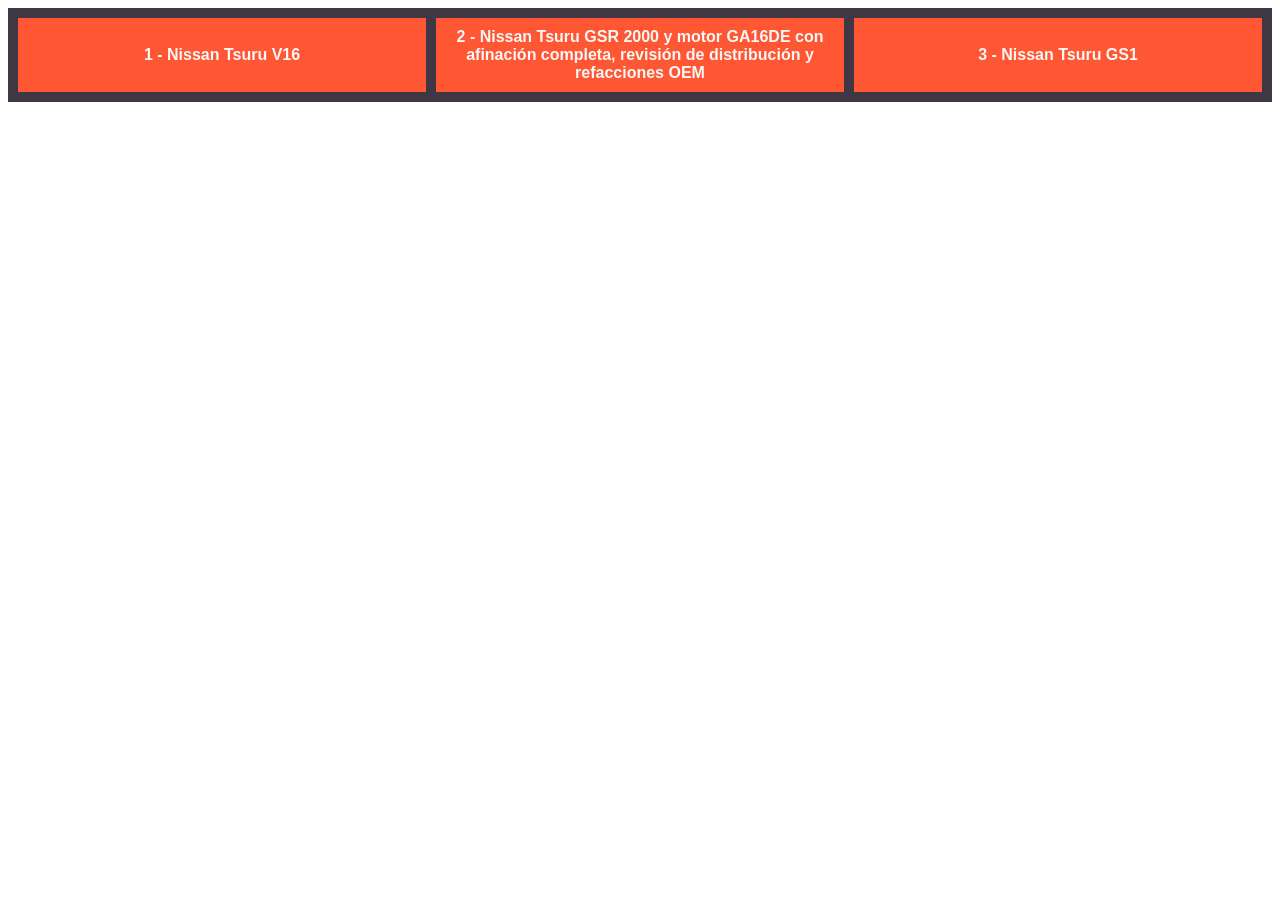
<file: css-grid/index.html>
<!DOCTYPE html>
<html lang="es">
    <head>
        <meta charset="UTF-8">
        <meta name="viewport" content="width=device-width, initial-scale=1.0">
        <title>CSS Grid - Nissan Tsuru</title>
        <link rel="stylesheet" href="css/styles.css">
    </head>
    <body>
        <section>
            <div>1 - Nissan Tsuru V16</div>
            <div>2 - Nissan Tsuru GSR 2000 y motor GA16DE con afinación completa, revisión de distribución y refacciones OEM</div>
            <div>3 - Nissan Tsuru GS1</div>
        </section>
    </body>
</html>
</file>
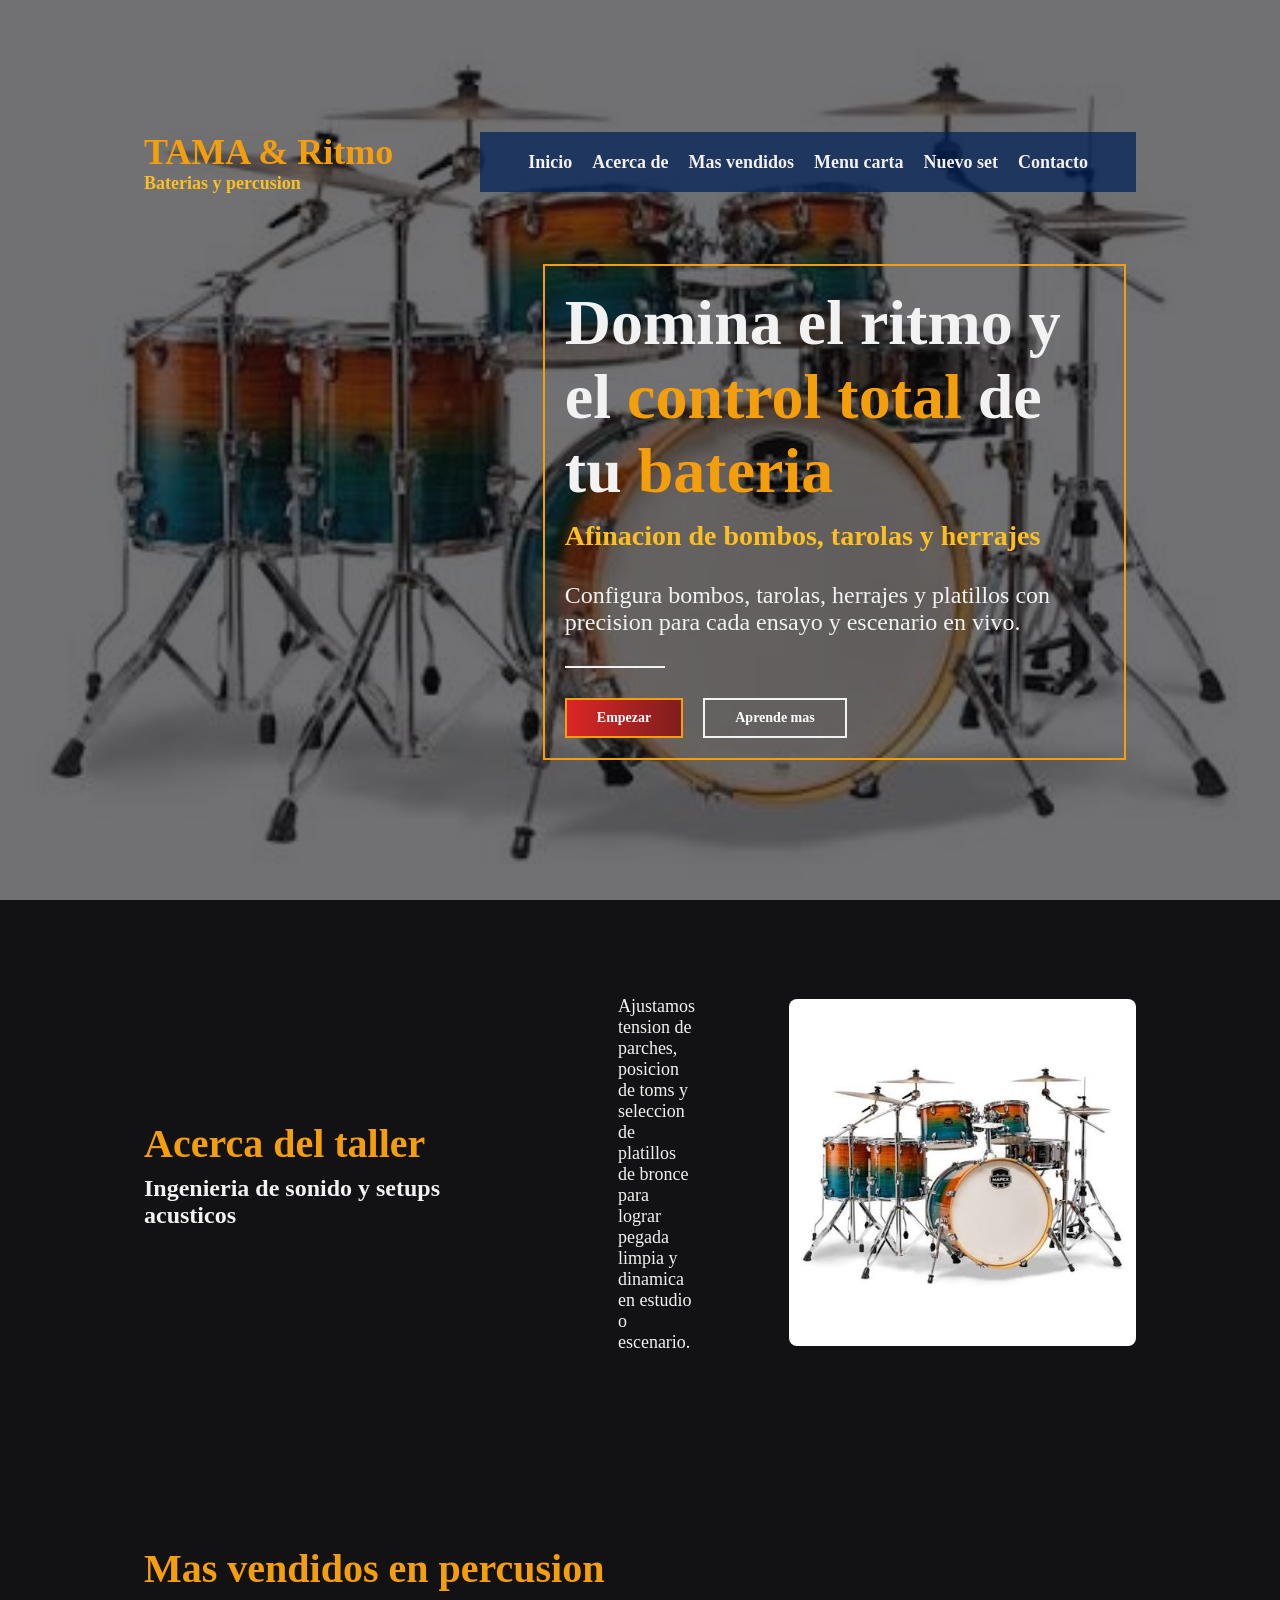
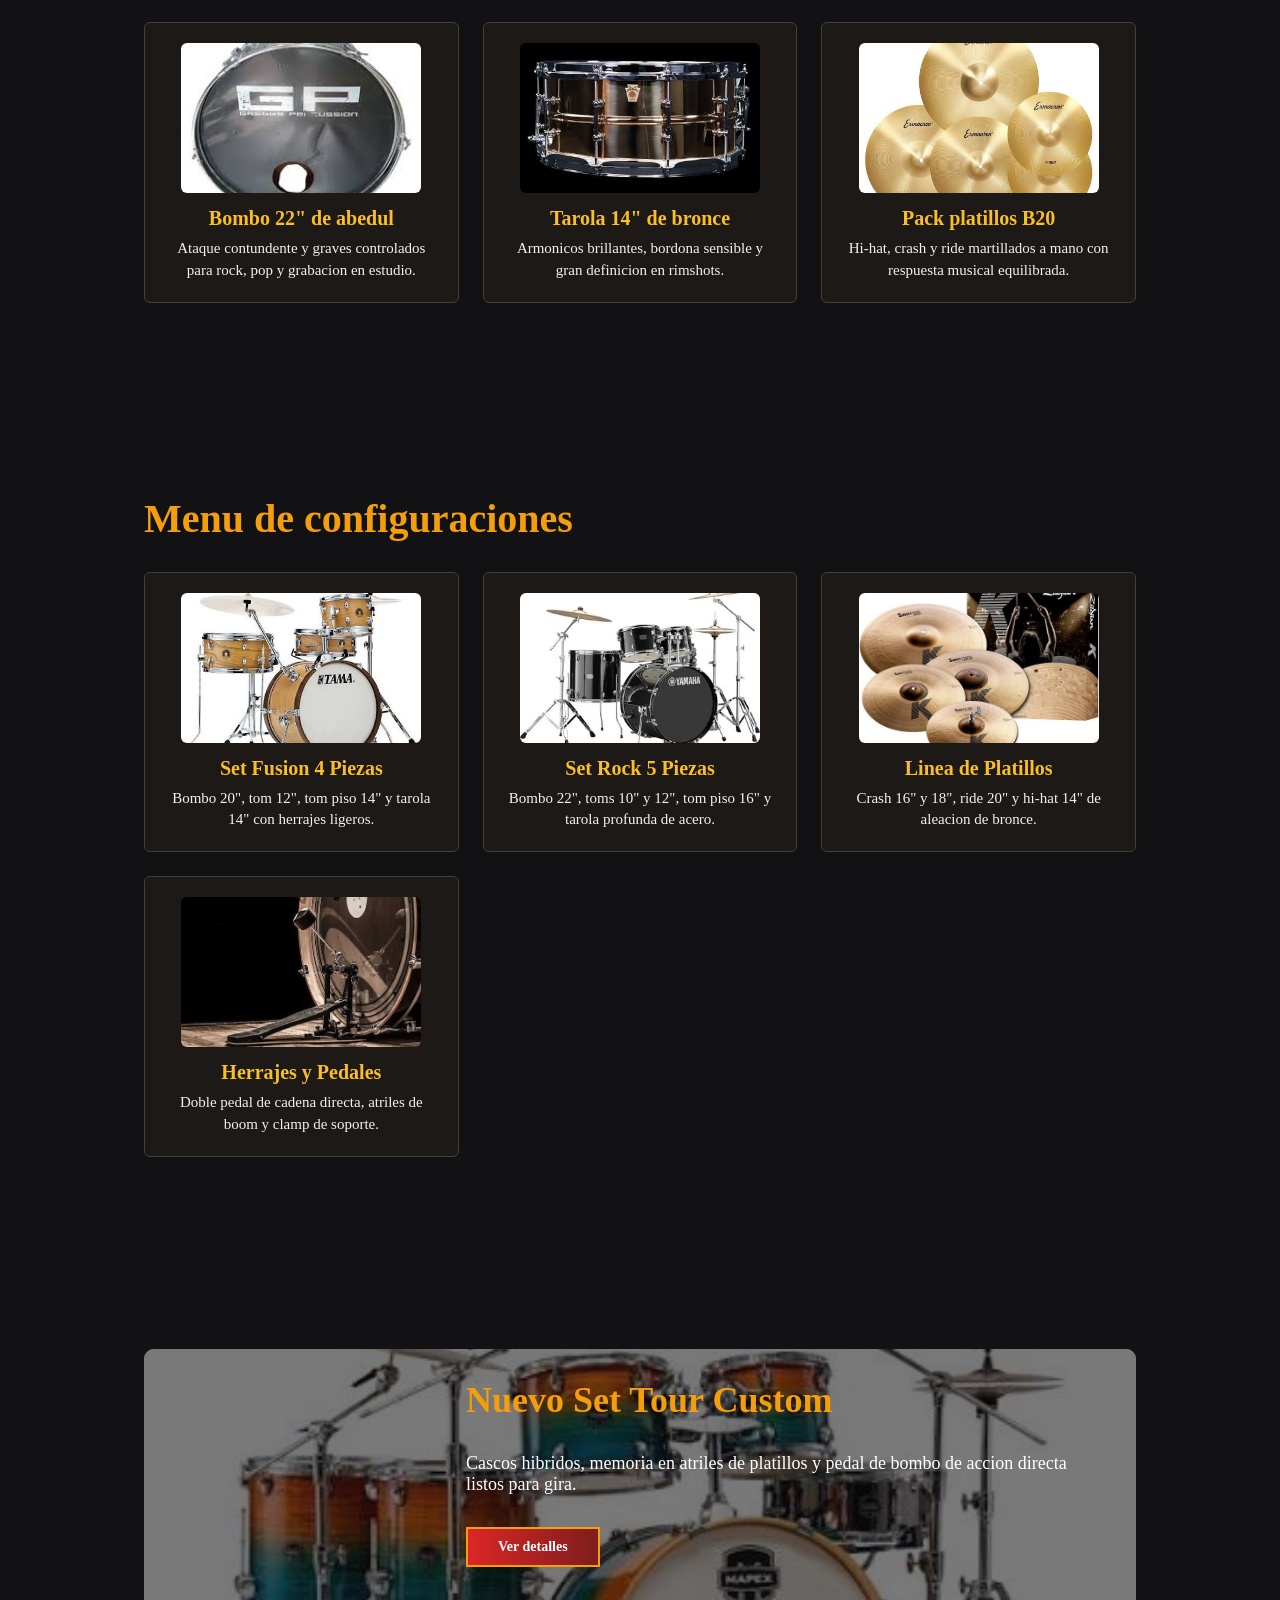
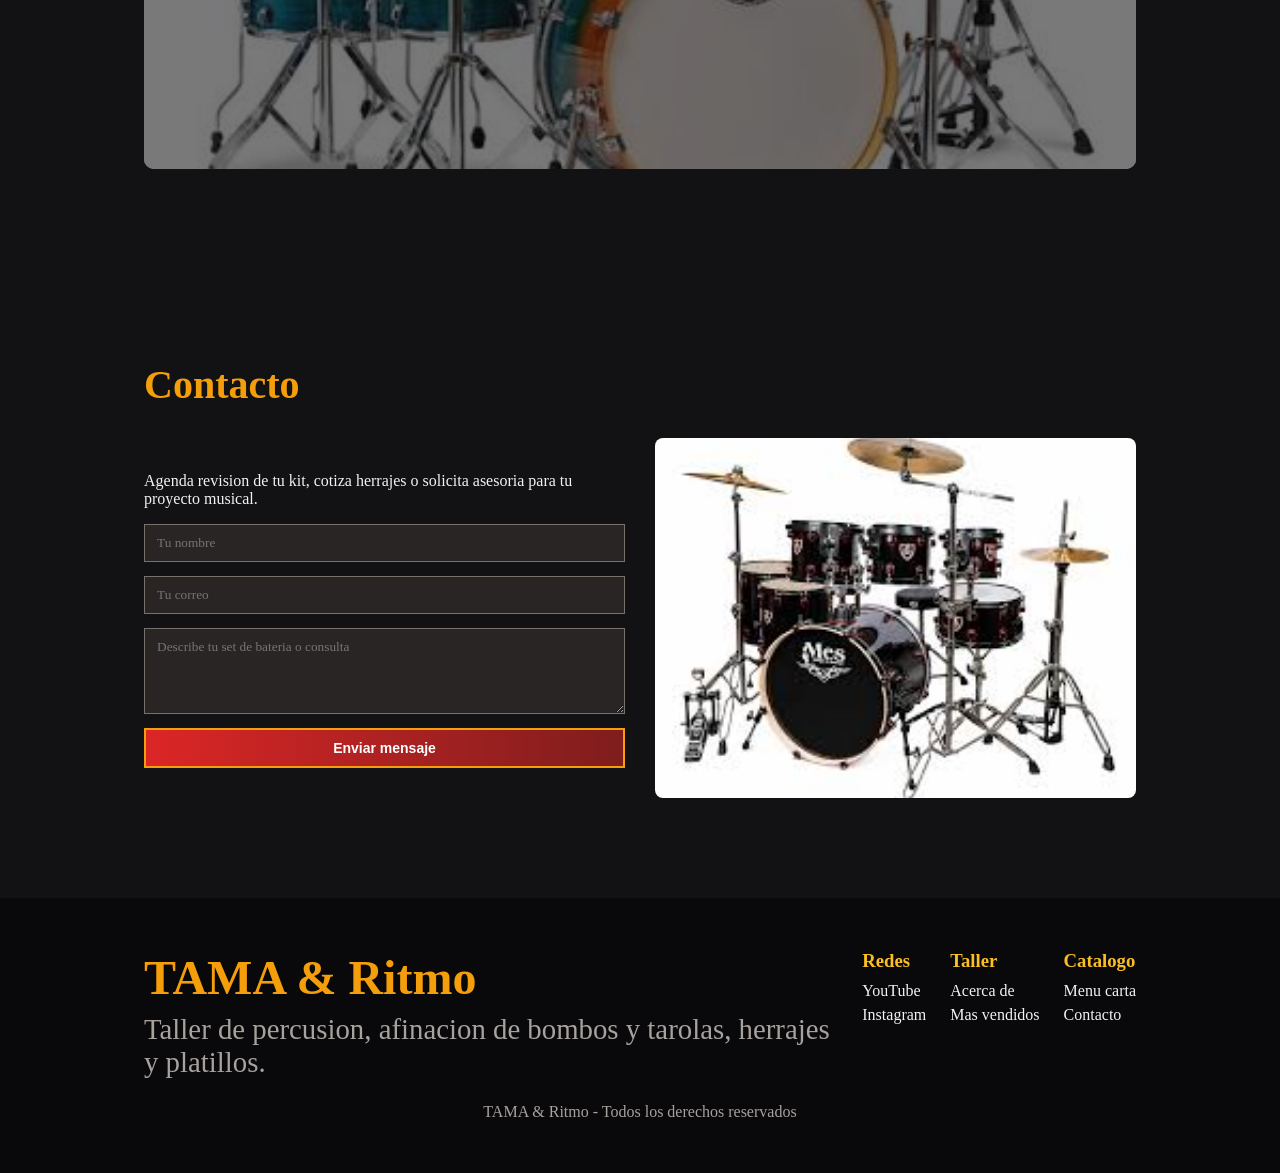
<file: Hero Responsive/index.html>
<!DOCTYPE html>
<html lang="es">
<head>
    <meta charset="UTF-8">
    <meta name="viewport" content="width=device-width, initial-scale=1.0">
    <title>Hero Responsive - Baterias Musicales</title>
    <link rel="stylesheet" href="css/styles.css">
</head>
<body>
    <header class="header">
        <picture>
            <source media="(min-width: 900px)" srcset="img/bateria-escritorio.jpg">
            <img src="img/bateria-movil.jpg" alt="Bateria acustica con bombo, tarola y platillos en estudio">
        </picture>
        <div class="container header-inner">
            <div class="header-logo">
                <h1>TAMA &amp; Ritmo</h1>
                <h2>Baterias y percusion</h2>
            </div>
            <nav class="navbar">
                <a href="#inicio">Inicio</a>
                <a href="#acerca">Acerca de</a>
                <a href="#mas-vendidos">Mas vendidos</a>
                <a href="#menu-carta">Menu carta</a>
                <a href="#nuevo-set">Nuevo set</a>
                <a href="#contacto">Contacto</a>
            </nav>
            <section class="hero section-block" id="inicio">
                <div class="content home-content">
                    <h1 class="heading">Domina el ritmo y el <span>control total</span> de tu <span>bateria</span></h1>
                    <h3>Afinacion de bombos, tarolas y herrajes</h3>
                    <p class="heading-description">Configura bombos, tarolas, herrajes y platillos con precision para cada ensayo y escenario en vivo.</p>
                    <hr>
                    <div class="buttons">
                        <a href="#empezar" class="btn-primary">Empezar</a>
                        <a href="#aprende" class="btn-secondary">Aprende mas</a>
                    </div>
                </div>
            </section>
        </div>
    </header>

    <section class="about section-block" id="acerca">
        <div class="container about-layout">
            <div class="about-heading">
                <h2>Acerca del taller</h2>
                <h3>Ingenieria de sonido y setups acusticos</h3>
            </div>
            <div class="about-content">
                <p>Ajustamos tension de parches, posicion de toms y seleccion de platillos de bronce para lograr pegada limpia y dinamica en estudio o escenario.</p>
            </div>
            <div class="about-img">
                <img src="img/bateria-escritorio.jpg" alt="Configuracion de bateria acustica en cabina">
            </div>
        </div>
    </section>

    <section class="best-sellers section-block" id="mas-vendidos">
        <div class="container">
            <h2>Mas vendidos en percusion</h2>
            <div class="best-sellers-grid">
                <article class="best-card">
                    <img src="img/bombo-abedul.jpg" alt="Bombo acustico de abedul de 22 pulgadas">
                    <h3>Bombo 22" de abedul</h3>
                    <p>Ataque contundente y graves controlados para rock, pop y grabacion en estudio.</p>
                </article>
                <article class="best-card">
                    <img src="img/tarola-bronce.jpg" alt="Tarola de bronce de 14 pulgadas">
                    <h3>Tarola 14" de bronce</h3>
                    <p>Armonicos brillantes, bordona sensible y gran definicion en rimshots.</p>
                </article>
                <article class="best-card">
                    <img src="img/platillos-b20.jpg" alt="Pack de platillos B20 de hi-hat, crash y ride">
                    <h3>Pack platillos B20</h3>
                    <p>Hi-hat, crash y ride martillados a mano con respuesta musical equilibrada.</p>
                </article>
            </div>
        </div>
    </section>

    <section class="menu-section section-block" id="menu-carta">
        <div class="container">
            <h2>Menu de configuraciones</h2>
            <div class="menu-content-2">
                <article class="menu-card">
                    <img src="img/set-fusion-4.jpg" alt="Bateria acustica configuracion fusion de 4 piezas">
                    <h3>Set Fusion 4 Piezas</h3>
                    <p>Bombo 20", tom 12", tom piso 14" y tarola 14" con herrajes ligeros.</p>
                </article>
                <article class="menu-card">
                    <img src="img/set-rock-5.jpg" alt="Bateria acustica configuracion rock de 5 piezas">
                    <h3>Set Rock 5 Piezas</h3>
                    <p>Bombo 22", toms 10" y 12", tom piso 16" y tarola profunda de acero.</p>
                </article>
                <article class="menu-card">
                    <img src="img/linea-platillos.jpg" alt="Linea de platillos de bronce para bateria">
                    <h3>Linea de Platillos</h3>
                    <p>Crash 16" y 18", ride 20" y hi-hat 14" de aleacion de bronce.</p>
                </article>
                <article class="menu-card">
                    <img src="img/herrajes-pedales.jpg" alt="Herrajes, atriles y doble pedal para bateria">
                    <h3>Herrajes y Pedales</h3>
                    <p>Doble pedal de cadena directa, atriles de boom y clamp de soporte.</p>
                </article>
            </div>
        </div>
    </section>

    <section class="new-product section-block" id="nuevo-set">
        <div class="container">
            <div class="product-content">
                <picture>
                    <source media="(max-width: 992px)" srcset="img/bateria-movil.jpg">
                    <img src="img/bateria-escritorio.jpg" alt="Nuevo set de bateria acustica con herrajes cromados">
                </picture>
                <div class="product-info">
                    <h2 class="title-two">Nuevo Set Tour Custom</h2>
                    <p>Cascos hibridos, memoria en atriles de platillos y pedal de bombo de accion directa listos para gira.</p>
                    <a href="#contacto" class="btn-primary btn">Ver detalles</a>
                </div>
            </div>
        </div>
    </section>

    <section class="contact section-block" id="contacto">
        <div class="container">
            <h2>Contacto</h2>
            <div class="contact-wrapper">
                <div class="contact-content">
                    <p>Agenda revision de tu kit, cotiza herrajes o solicita asesoria para tu proyecto musical.</p>
                    <form class="contact-form">
                        <input type="text" placeholder="Tu nombre">
                        <input type="email" placeholder="Tu correo">
                        <textarea rows="4" placeholder="Describe tu set de bateria o consulta"></textarea>
                        <button type="submit" class="btn-primary">Enviar mensaje</button>
                    </form>
                </div>
                <div class="contact-img">
                    <img src="img/bateria-movil.jpg" alt="Detalle de tarola y platillo de bateria">
                </div>
            </div>
        </div>
    </section>

    <footer class="footer">
        <div class="container">
            <div class="footer-content">
                <div class="footer-logo">
                    <h2>TAMA &amp; Ritmo</h2>
                    <p class="footer-desc">Taller de percusion, afinacion de bombos y tarolas, herrajes y platillos.</p>
                </div>
                <div class="social-media">
                    <h3>Redes</h3>
                    <a href="#inicio">YouTube</a>
                    <a href="#inicio">Instagram</a>
                </div>
                <div class="footer-about">
                    <h3>Taller</h3>
                    <a href="#acerca">Acerca de</a>
                    <a href="#mas-vendidos">Mas vendidos</a>
                </div>
                <div class="footer-other">
                    <h3>Catalogo</h3>
                    <a href="#menu-carta">Menu carta</a>
                    <a href="#contacto">Contacto</a>
                </div>
                <div class="footer-text">
                    <p>TAMA &amp; Ritmo - Todos los derechos reservados</p>
                </div>
            </div>
        </div>
    </footer>
</body>
</html>
</file>
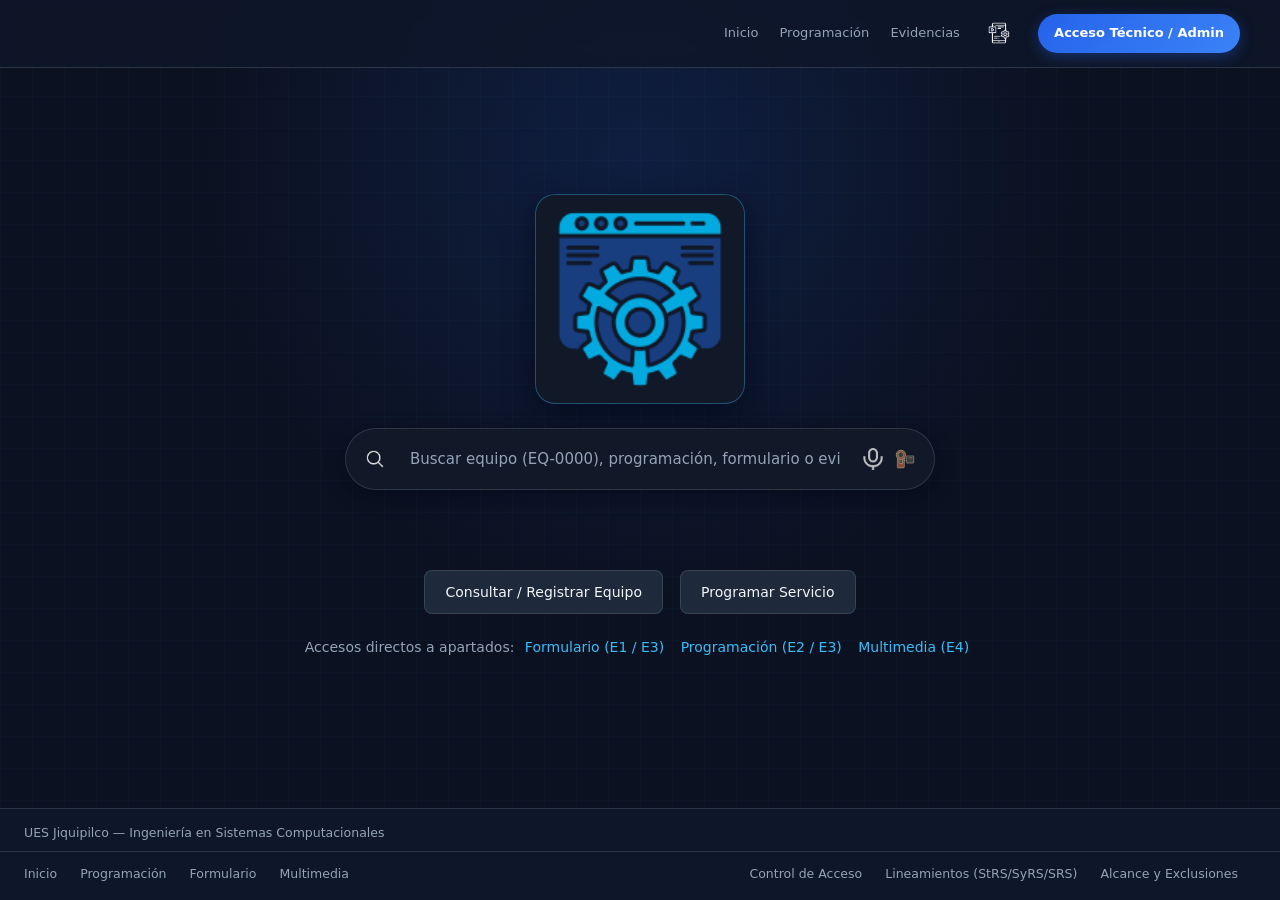
<file: mi_web/index.html>
<!DOCTYPE html>
<html lang="es">
    <head>
        <meta charset="UTF-8">
        <meta name="viewport" content="width=device-width, initial-scale=1.0">
        <title>Sistema de Mantenimiento Preventivo de Equipos</title>
        <link rel="icon" href="images/favicon-tsuru.png" type="image/png">
        <link rel="stylesheet" href="css/estilos.css">
    </head>
    <body>
        <header>
            <nav aria-label="Navegación principal">
                <a href="index.html" class="nav-link">Inicio</a>
                <a href="evento.html" class="nav-link">Programación</a>
                <a href="multimedia.html" class="nav-link">Evidencias</a>
                <a href="formulario.html" class="nav-apps" title="Registro y Órdenes de Trabajo">
                    <img src="images/apps-icon.png" alt="Ícono de módulos del sistema">
                </a>
                <a href="formulario.html" class="nav-login">Acceso Técnico / Admin</a>
            </nav>
        </header>

        <main>
            <section class="logo">
                <img src="images/tsuru-logo.png" alt="Logo Mantenimiento Preventivo de Equipos" width="220">
            </section>

            <section class="buscador-bar">
                <form id="form-busqueda-rapida" class="label-buscador" role="search">
                    <label for="buscar" class="sr-only">Buscar equipo o módulo</label>
                    <img src="images/search-icon.png" alt="Ícono de buscar" width="22" class="icon-buscar">
                    <input
                        type="text"
                        id="buscar"
                        name="buscar"
                        placeholder="Buscar equipo (EQ-0000), programación, formulario o evidencias"
                    >
                    <div class="acciones-buscador">
                        <a href="formulario.html" title="Ir a Registro de Equipo y Orden">
                            <img src="images/mic-icon.png" alt="Ícono de registro" width="22">
                        </a>
                        <a href="multimedia.html" title="Ir a Multimedia y Evidencias">
                            <img src="images/camera-icon.png" alt="Ícono de evidencias" width="22">
                        </a>
                    </div>
                </form>
                <p id="aviso-busqueda" class="aviso-busqueda" aria-live="polite"></p>
            </section>

            <section class="botones">
                <a href="formulario.html" class="btn-accion">Consultar / Registrar Equipo</a>
                <a href="evento.html" class="btn-accion">Programar Servicio</a>
                <p>
                    Accesos directos a apartados:
                    <a href="formulario.html">Formulario (E1 / E3)</a>
                    <a href="evento.html">Programación (E2 / E3)</a>
                    <a href="multimedia.html">Multimedia (E4)</a>
                </p>
            </section>
        </main>

        <footer>
            <div class="pais">UES Jiquipilco — Ingeniería en Sistemas Computacionales</div>
            <div class="footer-links">
                <ul>
                    <li><a href="index.html">Inicio</a></li>
                    <li><a href="evento.html">Programación</a></li>
                    <li><a href="formulario.html">Formulario</a></li>
                    <li><a href="multimedia.html">Multimedia</a></li>
                </ul>
                <ul>
                    <li><a href="formulario.html">Control de Acceso</a></li>
                    <li><a href="evento.html">Lineamientos (StRS/SyRS/SRS)</a></li>
                    <li><a href="index.html">Alcance y Exclusiones</a></li>
                </ul>
            </div>
        </footer>

        <script>
            document.getElementById('form-busqueda-rapida').addEventListener('submit', function (e) {
                e.preventDefault();
                const texto = document.getElementById('buscar').value.trim().toLowerCase();
                const aviso = document.getElementById('aviso-busqueda');

                if (!texto) {
                    aviso.textContent = 'Escribe un término como "programar", "formulario", "evidencias" o un código EQ-0104 para ir directo.';
                    return;
                }

                if (texto.includes('evidencia') || texto.includes('foto') || texto.includes('multimedia') || texto.includes('e4')) {
                    window.location.href = 'multimedia.html';
                } else if (texto.includes('program') || texto.includes('calendario') || texto.includes('fecha') || texto.includes('e2')) {
                    window.location.href = 'evento.html';
                } else if (texto.includes('form') || texto.includes('equipo') || texto.includes('eq-') || texto.includes('orden') || texto.includes('e1') || texto.includes('e3')) {
                    window.location.href = 'formulario.html';
                } else {
                    aviso.textContent = 'Sin coincidencia directa para "' + texto + '". Usa los enlaces de Programación, Formulario o Multimedia.';
                }
            });
        </script>
    </body>
</html>
</file>
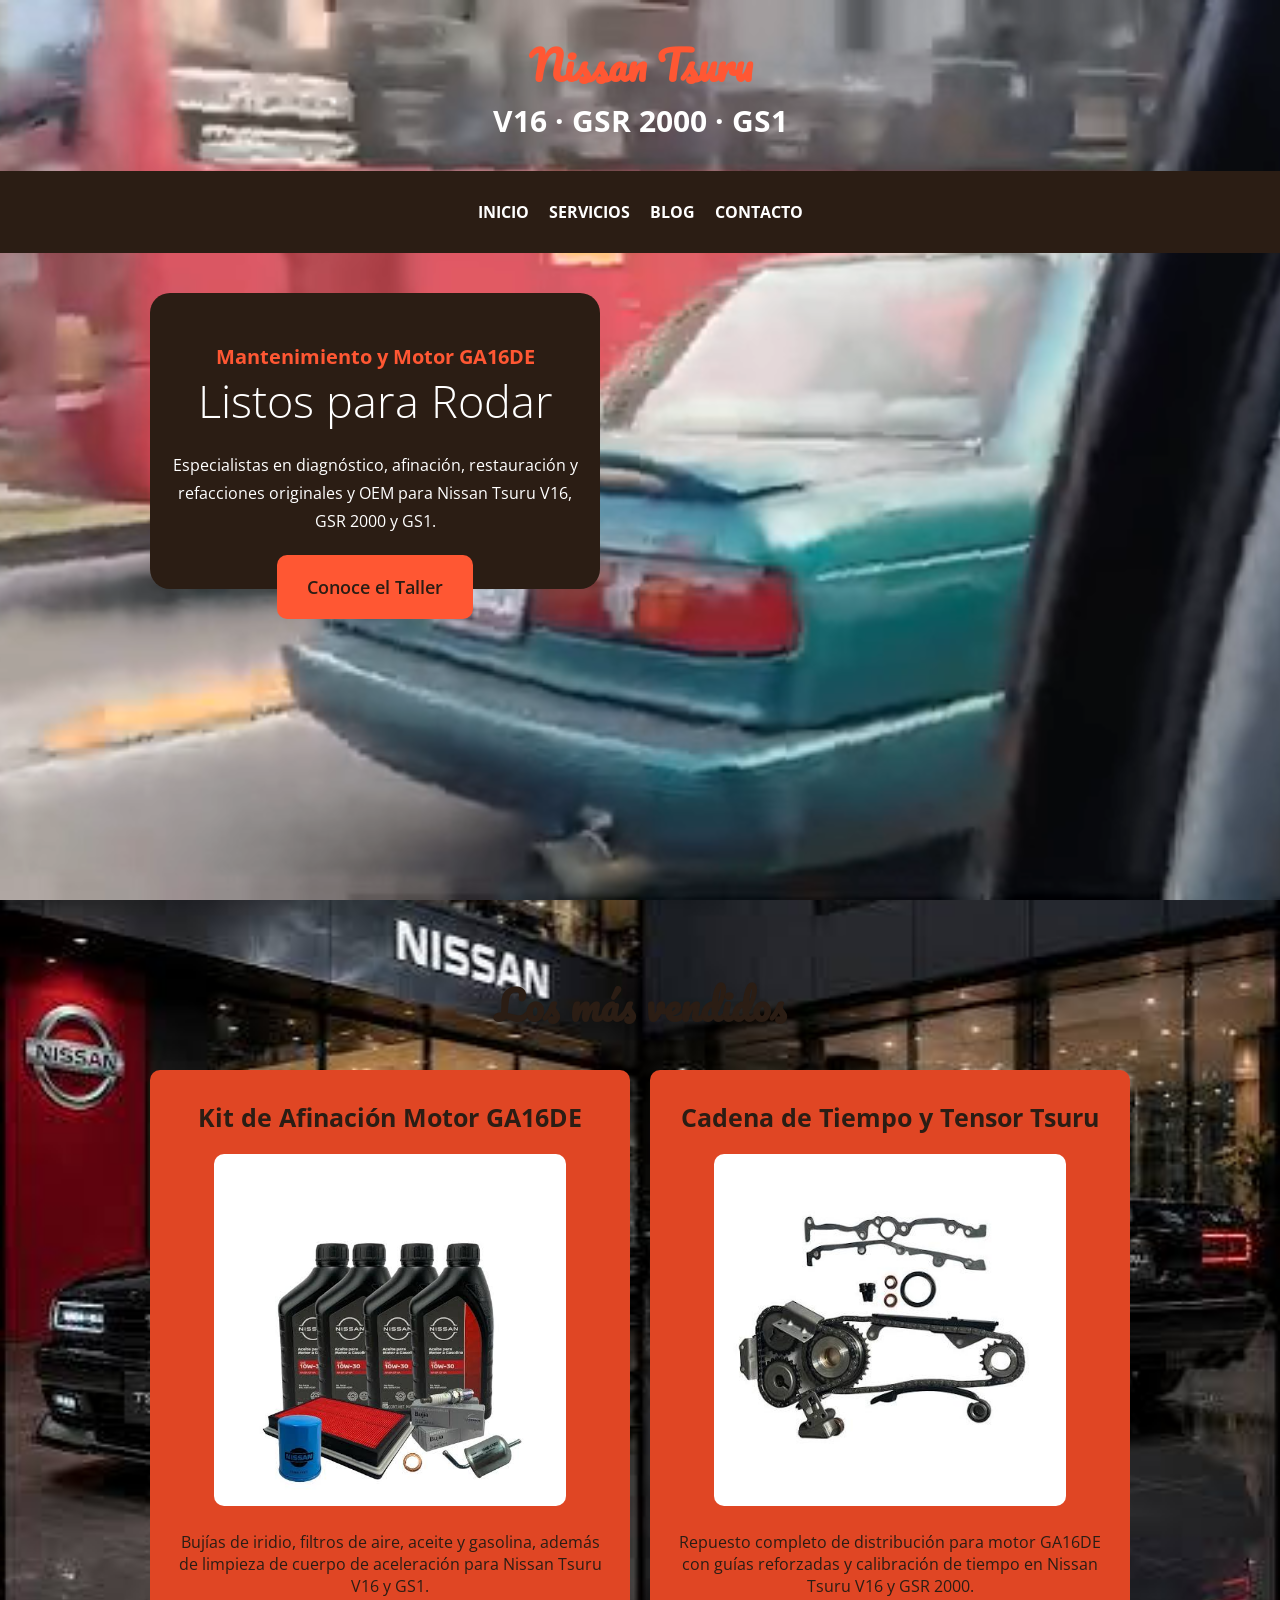
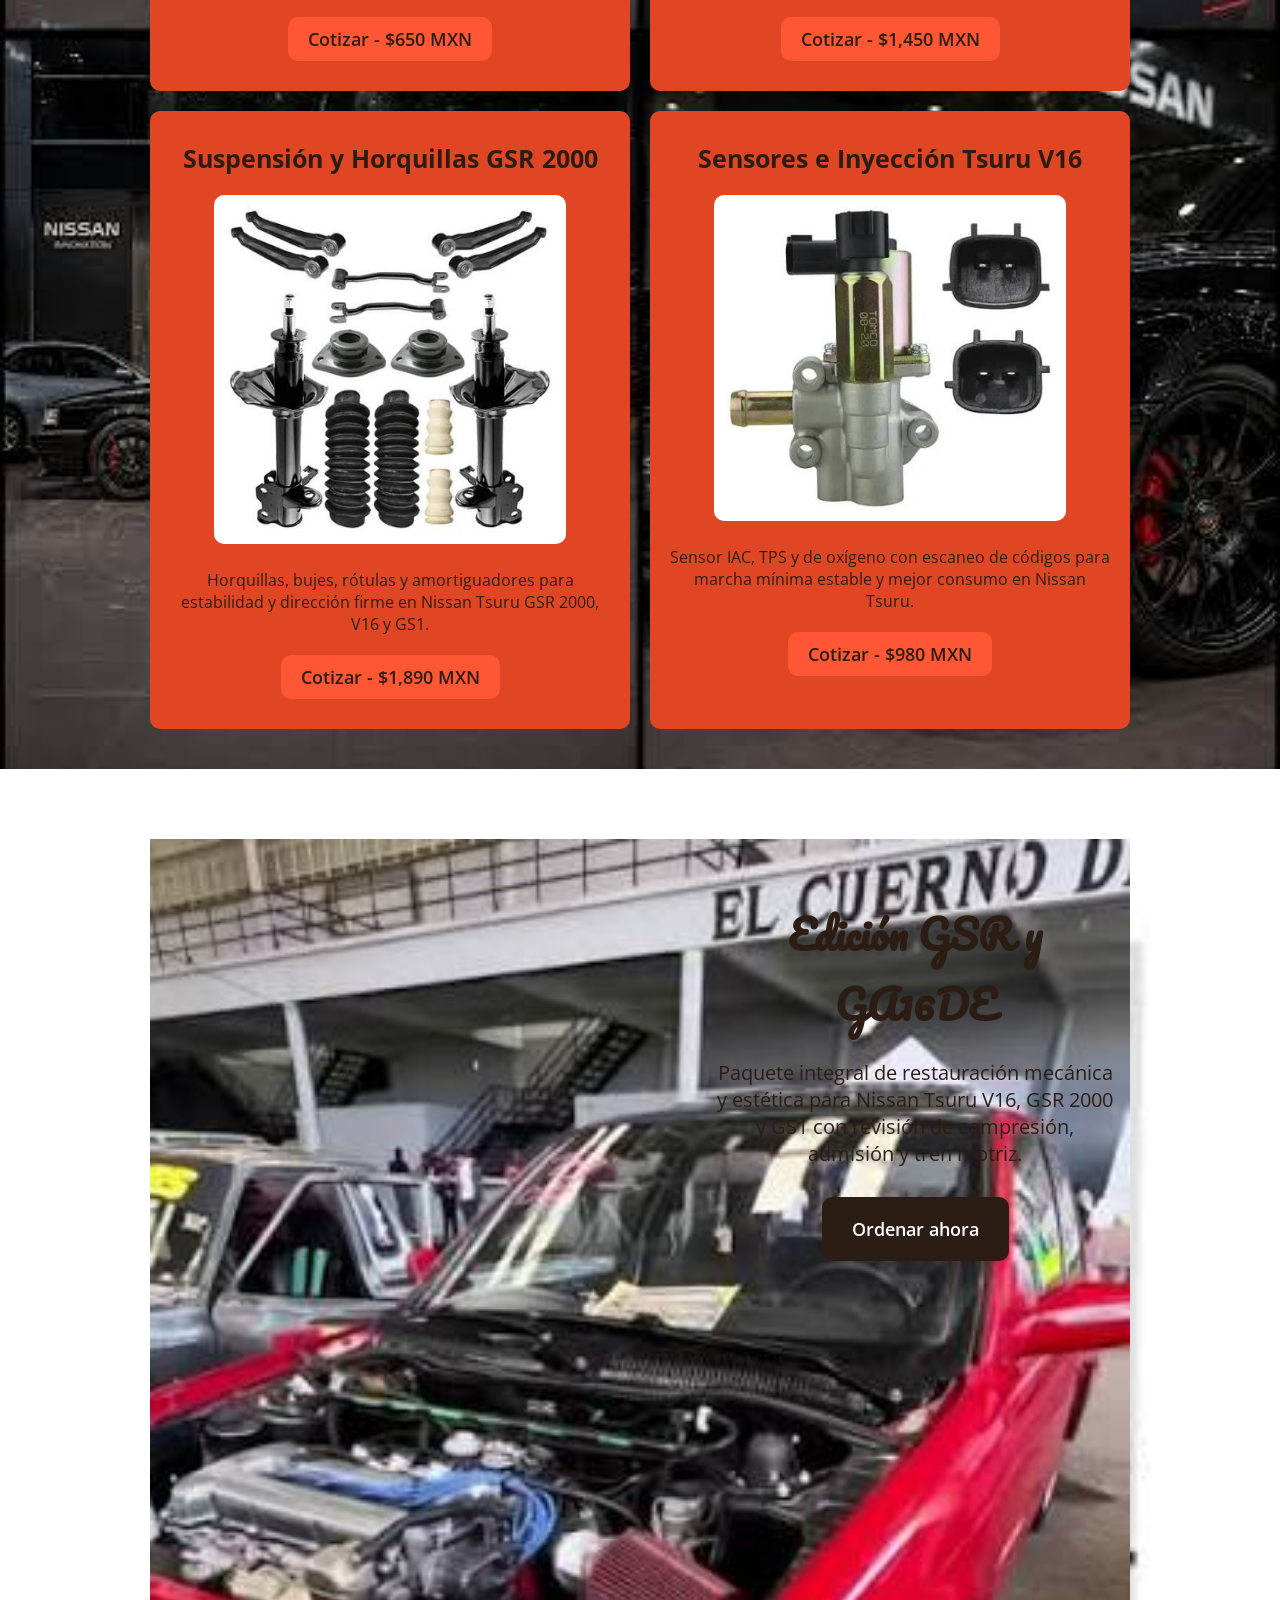
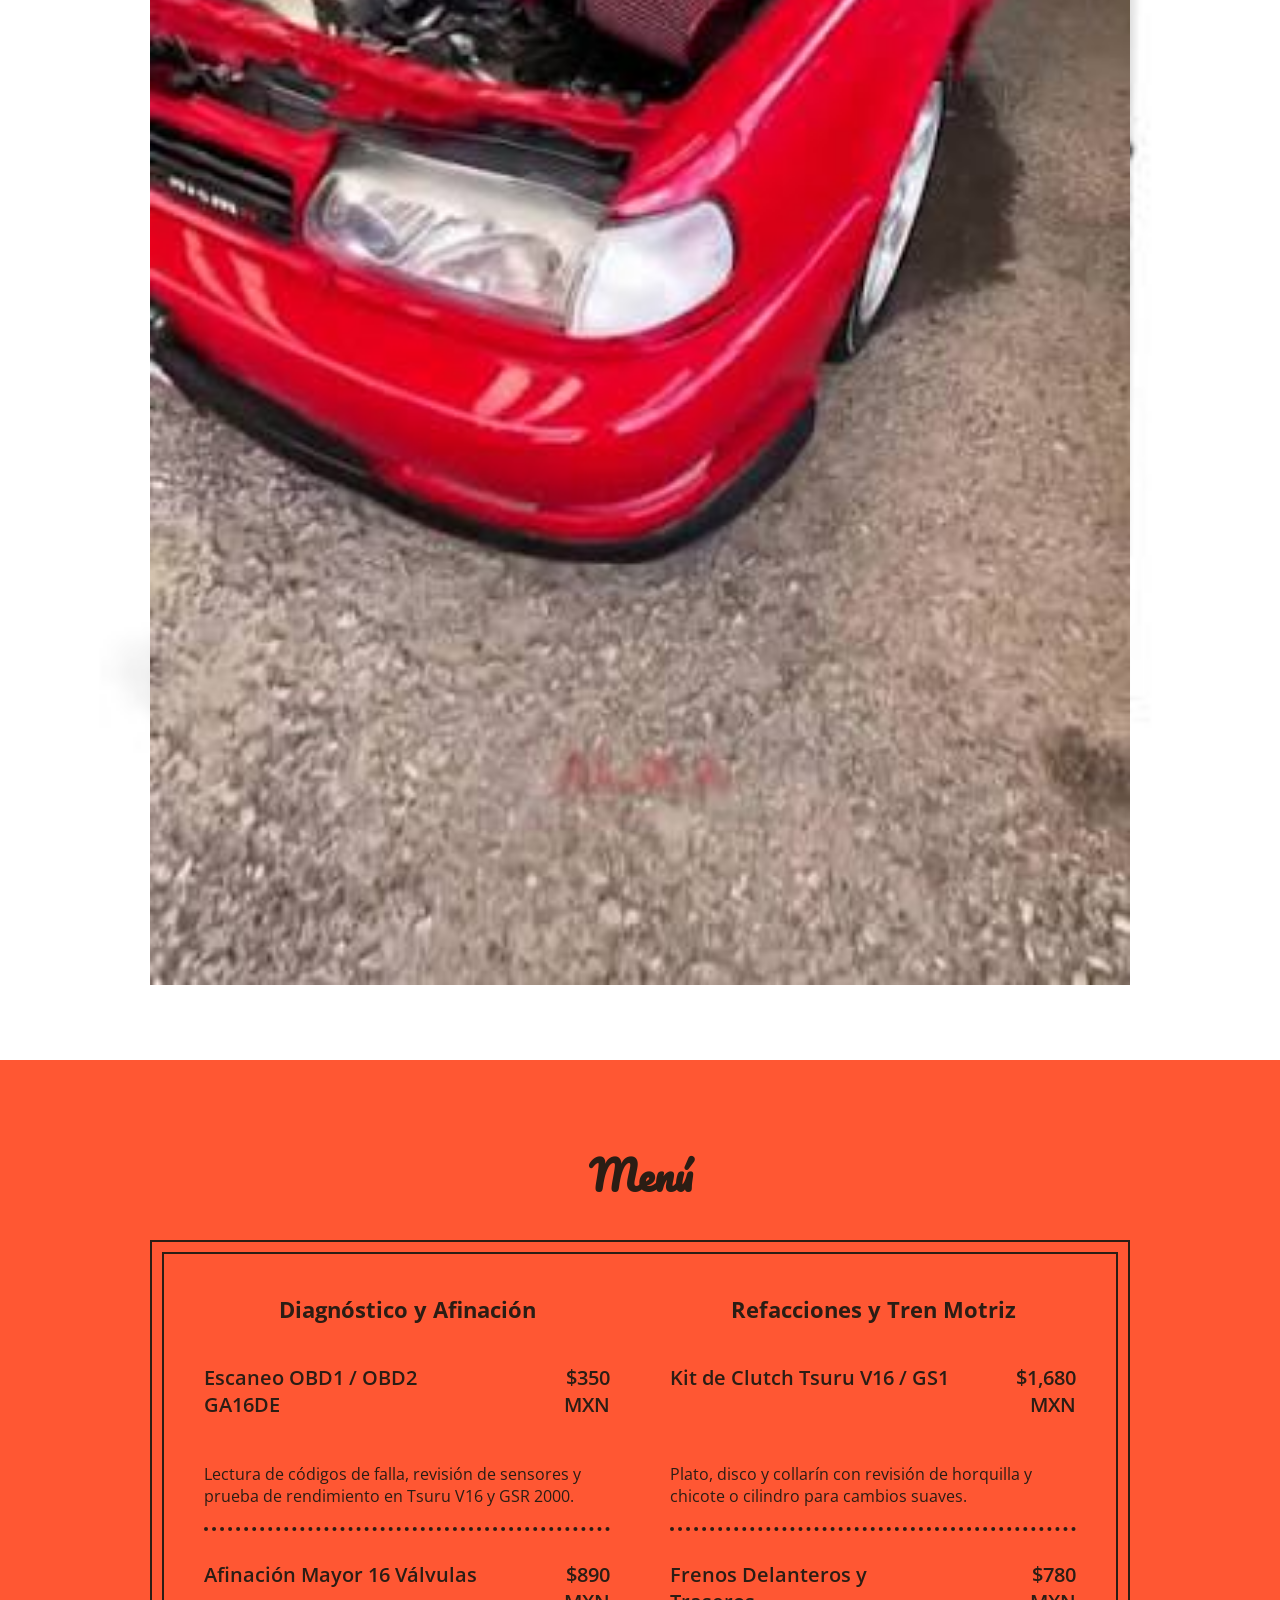
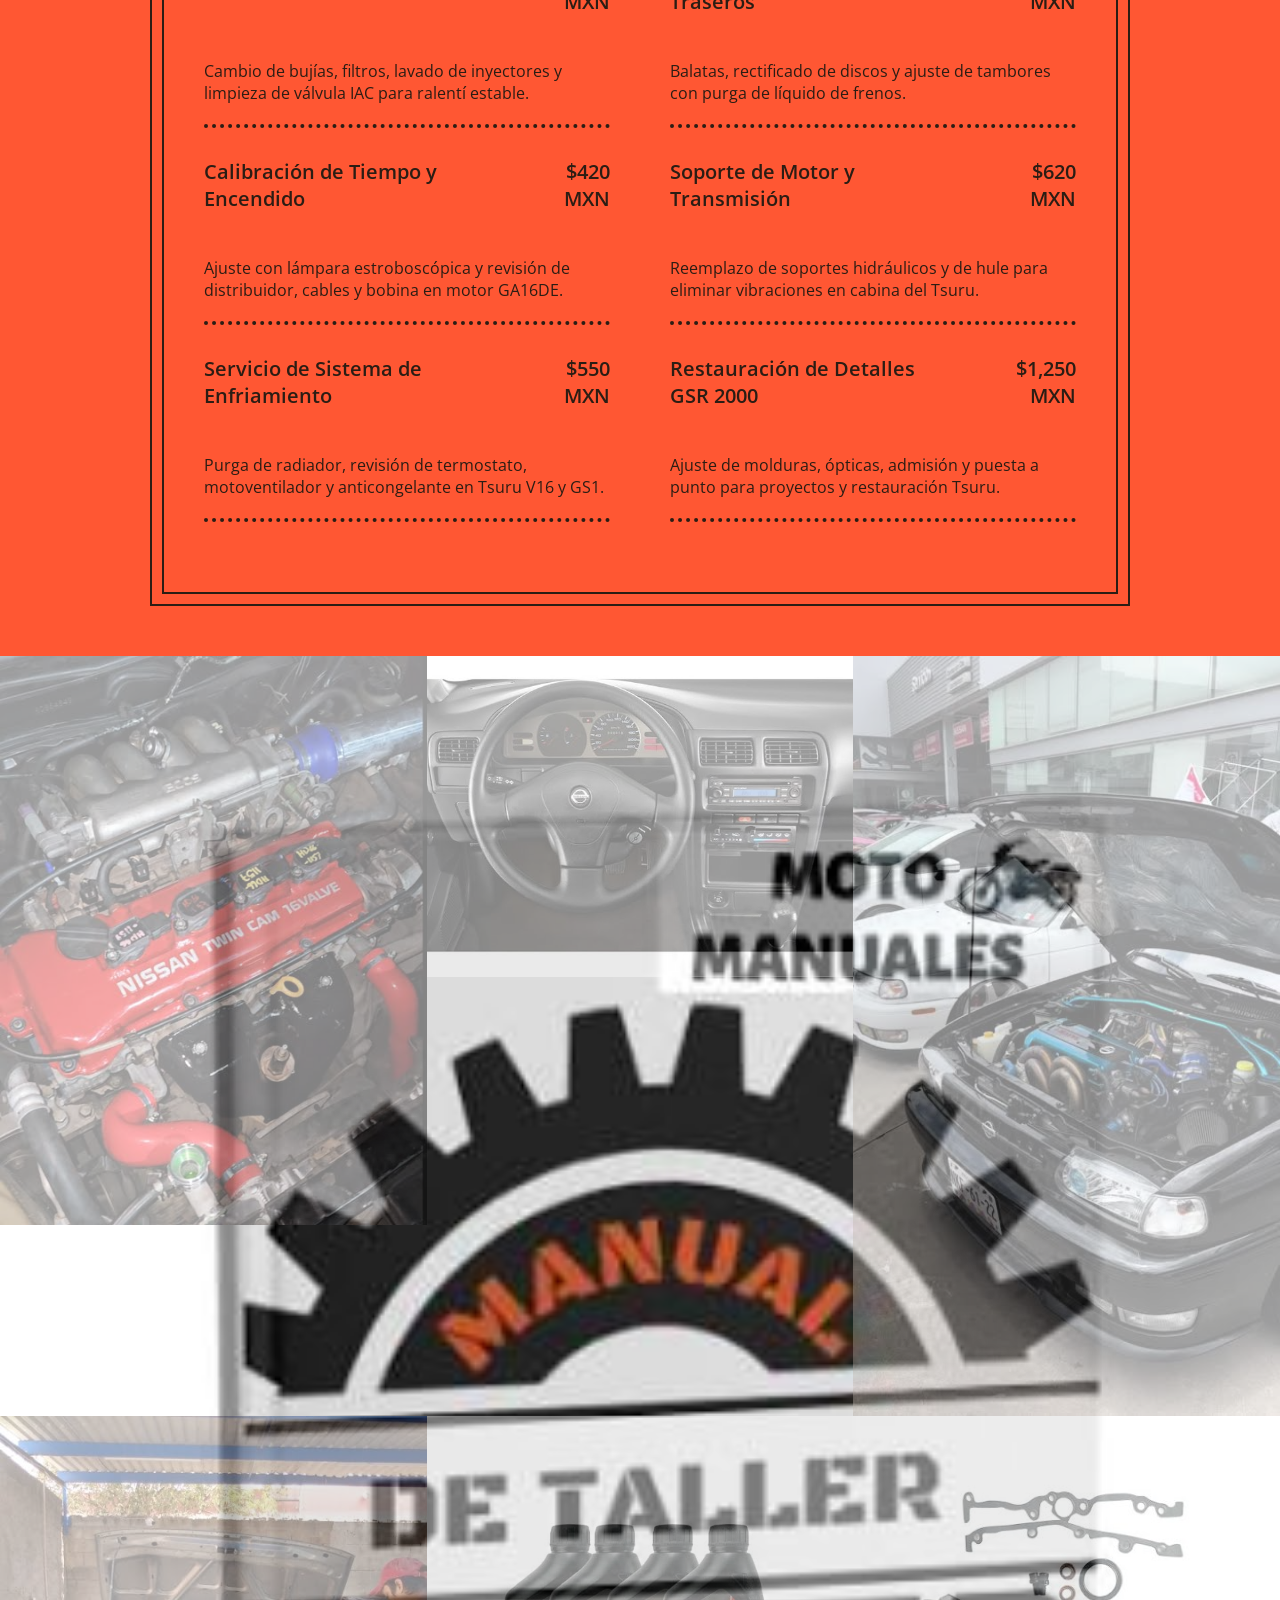
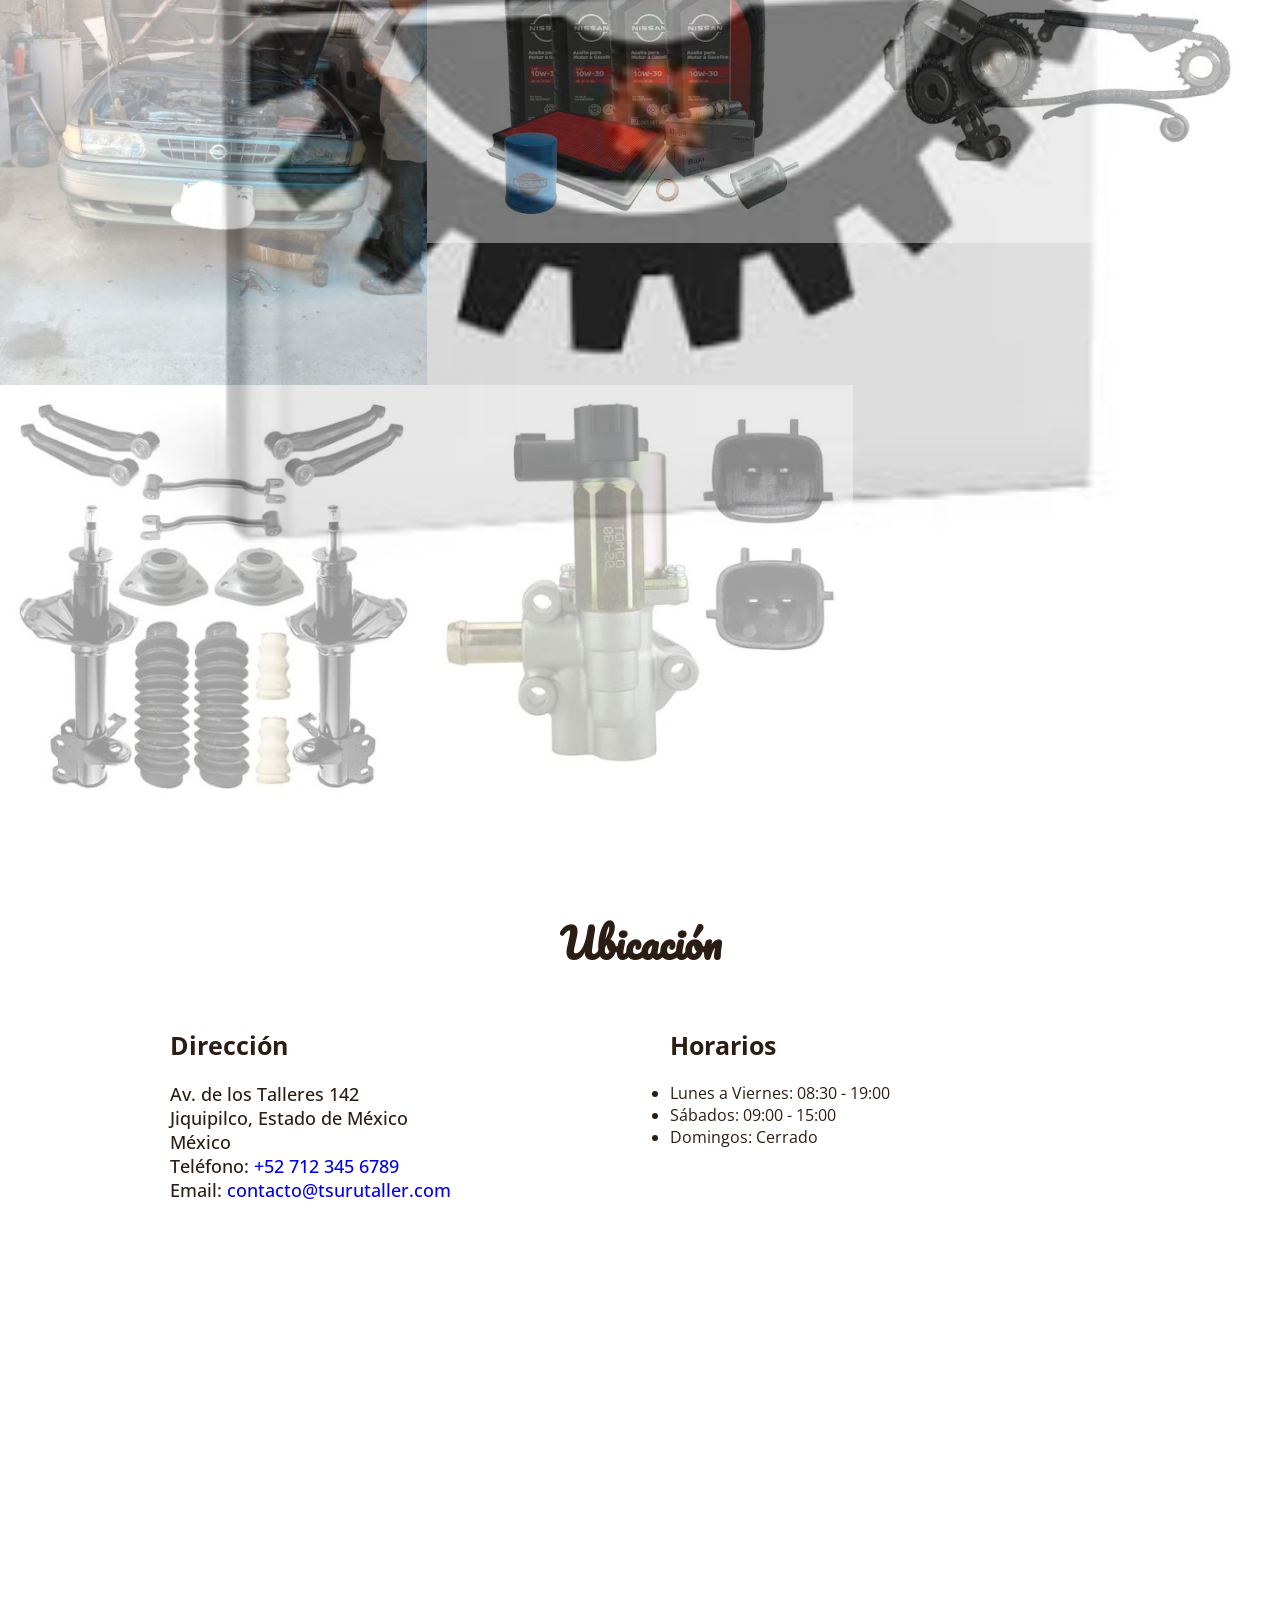
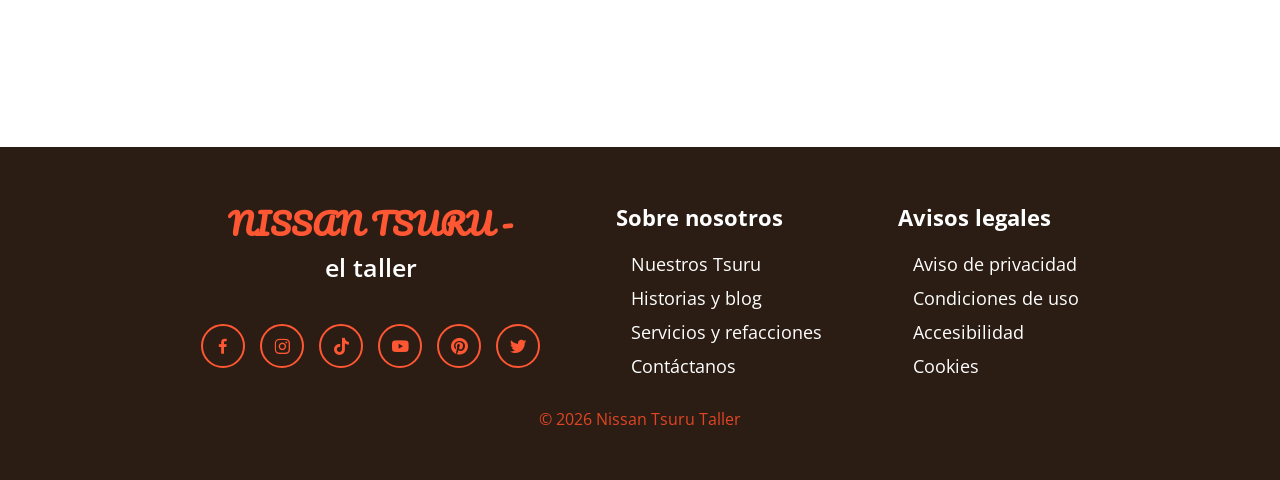
<file: nissan-tsuru/index.html>
<!DOCTYPE html>
<html lang="es">
    <head>
        <meta charset="UTF-8">
        <meta name="viewport" content="width=device-width, initial-scale=1.0">
        <title>Nissan Tsuru - Taller, Motor GA16DE y Refacciones</title>
        <link rel="preconnect" href="https://fonts.googleapis.com">
        <link rel="preconnect" href="https://fonts.gstatic.com" crossorigin>
        <link href="https://fonts.googleapis.com/css2?family=Open+Sans:ital,wght@0,300..800;1,300..800&family=Pacifico&display=swap" rel="stylesheet">
        <link href="https://unpkg.com/boxicons@2.1.4/css/boxicons.min.css" rel="stylesheet">
        <link rel="stylesheet" href="css/styles.css">
    </head>
    <body>
        <header class="header">
            <video id="bg" autoplay muted loop>
                <source src="videos/tsuru-ga16de.webm" type="video/webm">
                <source src="videos/tsuru-ga16de.mp4" type="video/mp4">
                Tu navegador no soporta videos de HTML5.
            </video>
            <div class="header-logo">
                <h1>Nissan Tsuru</h1>
                <h2>V16 · GSR 2000 · GS1</h2>
            </div>
            <nav class="navbar">
                <a href="#inicio">Inicio</a>
                <a href="#servicios">Servicios</a>
                <a href="#blog">Blog</a>
                <a href="#contacto">Contacto</a>
            </nav>
            <section class="welcome">
                <div class="container">
                    <div class="welcome-content">
                        <h2><span>Mantenimiento y Motor GA16DE</span><span>Listos para Rodar</span></h2>
                        <p>Especialistas en diagnóstico, afinación, restauración y refacciones originales y OEM para Nissan Tsuru V16, GSR 2000 y GS1.</p>
                        <div class="welcome-btn">
                            <a href="#servicios" class="btn">Conoce el Taller</a>
                        </div>
                    </div>
                </div>
            </section>
        </header>

        <section class="best-seller" id="servicios">
            <div class="container">
                <h2 class="title-2">Los más vendidos</h2>
                <div class="best-seller-content">
                    <div class="best-seller-item">
                        <h3>Kit de Afinación Motor GA16DE</h3>
                        <img src="img/pro-1.jpg" alt="Kit de afinación para motor GA16DE de Nissan Tsuru">
                        <p>Bujías de iridio, filtros de aire, aceite y gasolina, además de limpieza de cuerpo de aceleración para Nissan Tsuru V16 y GS1.</p>
                        <a href="#contacto" class="btn">Cotizar - $650 MXN</a>
                    </div>
                    <div class="best-seller-item">
                        <h3>Cadena de Tiempo y Tensor Tsuru</h3>
                        <img src="img/pro-2.jpg" alt="Cadena de distribución y tensor para Nissan Tsuru">
                        <p>Repuesto completo de distribución para motor GA16DE con guías reforzadas y calibración de tiempo en Nissan Tsuru V16 y GSR 2000.</p>
                        <a href="#contacto" class="btn">Cotizar - $1,450 MXN</a>
                    </div>
                    <div class="best-seller-item">
                        <h3>Suspensión y Horquillas GSR 2000</h3>
                        <img src="img/pro-3.jpg" alt="Horquillas y componentes de suspensión para Nissan Tsuru">
                        <p>Horquillas, bujes, rótulas y amortiguadores para estabilidad y dirección firme en Nissan Tsuru GSR 2000, V16 y GS1.</p>
                        <a href="#contacto" class="btn">Cotizar - $1,890 MXN</a>
                    </div>
                    <div class="best-seller-item">
                        <h3>Sensores e Inyección Tsuru V16</h3>
                        <img src="img/pro-4.jpg" alt="Sensores de motor y sistema de inyección para Nissan Tsuru">
                        <p>Sensor IAC, TPS y de oxígeno con escaneo de códigos para marcha mínima estable y mejor consumo en Nissan Tsuru.</p>
                        <a href="#contacto" class="btn">Cotizar - $980 MXN</a>
                    </div>
                </div>
            </div>
        </section>

        <section class="new-product" id="blog">
            <div class="container">
                <div class="product-content">
                    <img src="img/new-product.jpg" alt="Edición especial y restauración de Nissan Tsuru GSR 2000 y V16">
                    <div class="product-info">
                        <h3 class="title-2">Edición GSR y GA16DE</h3>
                        <p>Paquete integral de restauración mecánica y estética para Nissan Tsuru V16, GSR 2000 y GS1 con revisión de compresión, admisión y tren motriz.</p>
                        <a href="#contacto" class="btn">Ordenar ahora</a>
                    </div>
                </div>
            </div>
        </section>

        <section class="menu">
            <div class="container">
                <h2 class="title-2">Menú</h2>
                <div class="menu-content">
                    <div class="menu-content-2">
                        <article>
                            <h5>Diagnóstico y Afinación</h5>
                            <div class="menu-item">
                                <h6 class="name">Escaneo OBD1 / OBD2 GA16DE</h6>
                                <p class="price">$350 MXN</p>
                                <p class="desc">Lectura de códigos de falla, revisión de sensores y prueba de rendimiento en Tsuru V16 y GSR 2000.</p>
                            </div>
                            <div class="menu-item">
                                <h6 class="name">Afinación Mayor 16 Válvulas</h6>
                                <p class="price">$890 MXN</p>
                                <p class="desc">Cambio de bujías, filtros, lavado de inyectores y limpieza de válvula IAC para ralentí estable.</p>
                            </div>
                            <div class="menu-item">
                                <h6 class="name">Calibración de Tiempo y Encendido</h6>
                                <p class="price">$420 MXN</p>
                                <p class="desc">Ajuste con lámpara estroboscópica y revisión de distribuidor, cables y bobina en motor GA16DE.</p>
                            </div>
                            <div class="menu-item">
                                <h6 class="name">Servicio de Sistema de Enfriamiento</h6>
                                <p class="price">$550 MXN</p>
                                <p class="desc">Purga de radiador, revisión de termostato, motoventilador y anticongelante en Tsuru V16 y GS1.</p>
                            </div>
                        </article>
                        <article>
                            <h5>Refacciones y Tren Motriz</h5>
                            <div class="menu-item">
                                <h6 class="name">Kit de Clutch Tsuru V16 / GS1</h6>
                                <p class="price">$1,680 MXN</p>
                                <p class="desc">Plato, disco y collarín con revisión de horquilla y chicote o cilindro para cambios suaves.</p>
                            </div>
                            <div class="menu-item">
                                <h6 class="name">Frenos Delanteros y Traseros</h6>
                                <p class="price">$780 MXN</p>
                                <p class="desc">Balatas, rectificado de discos y ajuste de tambores con purga de líquido de frenos.</p>
                            </div>
                            <div class="menu-item">
                                <h6 class="name">Soporte de Motor y Transmisión</h6>
                                <p class="price">$620 MXN</p>
                                <p class="desc">Reemplazo de soportes hidráulicos y de hule para eliminar vibraciones en cabina del Tsuru.</p>
                            </div>
                            <div class="menu-item">
                                <h6 class="name">Restauración de Detalles GSR 2000</h6>
                                <p class="price">$1,250 MXN</p>
                                <p class="desc">Ajuste de molduras, ópticas, admisión y puesta a punto para proyectos y restauración Tsuru.</p>
                            </div>
                        </article>
                    </div>
                </div>
            </div>
        </section>

        <section class="gallery">
            <img src="img/gal-3.jpg" alt="Detalle de motor GA16DE en Nissan Tsuru">
            <img src="img/gal-4.jpg" alt="Interior y tablero de Nissan Tsuru V16">
            <img src="img/gal-5.jpg" alt="Nissan Tsuru GSR 2000 en mantenimiento">
            <img src="img/gal-7.jpg" alt="Nissan Tsuru GS1 listo en taller">
            <img src="img/pro-1.jpg" alt="Afinación y refacciones de motor GA16DE">
            <img src="img/pro-2.jpg" alt="Sistema de distribución y cadena de tiempo Tsuru">
            <img src="img/pro-3.jpg" alt="Tren delantero y suspensión de Nissan Tsuru">
            <img src="img/pro-4.jpg" alt="Diagnóstico electrónico e inyección de Nissan Tsuru">
        </section>

        <section class="location" id="contacto">
            <div class="container">
                <h2 class="title-2">Ubicación</h2>
                <div class="location-content">
                    <div class="address">
                        <h3>Dirección</h3>
                        <p>Av. de los Talleres 142</p>
                        <p>Jiquipilco, Estado de México</p>
                        <p>México</p>
                        <p>Teléfono: <a href="tel:+527123456789">+52 712 345 6789</a></p>
                        <p>Email: <a href="mailto:contacto@tsurutaller.com">contacto@tsurutaller.com</a></p>
                    </div>
                    <div class="schedules">
                        <h3>Horarios</h3>
                        <ul>
                            <li>Lunes a Viernes: 08:30 - 19:00</li>
                            <li>Sábados: 09:00 - 15:00</li>
                            <li>Domingos: Cerrado</li>
                        </ul>
                    </div>
                </div>
            </div>
        </section>

        <section class="map">
            <iframe src="https://www.google.com/maps/embed?pb=!1m18!1m12!1m3!1d30065.123456789!2d-99.605!3d19.555!2m3!1f0!2f0!3f0!3m2!1i1024!2i768!4f13.1!3m3!1m2!1s0x85d27a0000000001%3A0x1234567890abcdef!2sJiquipilco%2C%20M%C3%A9x.!5e0!3m2!1ses-419!2smx!4v1700000000000!5m2!1ses-419!2smx" width="600" height="450" style="border:0;" allowfullscreen="" loading="lazy" referrerpolicy="no-referrer-when-downgrade"></iframe>
        </section>

        <footer class="footer">
            <div class="container">
                <div class="footer-content">
                    <div class="footer-logo">
                        <h2>NISSAN TSURU -</h2>
                        <p class="desc">el taller</p>
                    </div>
                    <div class="social-media">
                        <a href="#contacto" aria-label="Facebook"><i class="bx bxl-facebook"></i></a>
                        <a href="#contacto" aria-label="Instagram"><i class="bx bxl-instagram"></i></a>
                        <a href="#contacto" aria-label="TikTok"><i class="bx bxl-tiktok"></i></a>
                        <a href="#contacto" aria-label="YouTube"><i class="bx bxl-youtube"></i></a>
                        <a href="#contacto" aria-label="Pinterest"><i class="bx bxl-pinterest"></i></a>
                        <a href="#contacto" aria-label="Twitter"><i class="bx bxl-twitter"></i></a>
                    </div>
                    <div class="footer-about">
                        <h3>Sobre nosotros</h3>
                        <ul>
                            <li><a href="#servicios">Nuestros Tsuru</a></li>
                            <li><a href="#blog">Historias y blog</a></li>
                            <li><a href="#servicios">Servicios y refacciones</a></li>
                            <li><a href="#contacto">Contáctanos</a></li>
                        </ul>
                    </div>
                    <div class="footer-other">
                        <h3>Avisos legales</h3>
                        <ul>
                            <li><a href="#contacto">Aviso de privacidad</a></li>
                            <li><a href="#contacto">Condiciones de uso</a></li>
                            <li><a href="#contacto">Accesibilidad</a></li>
                            <li><a href="#contacto">Cookies</a></li>
                        </ul>
                    </div>
                    <p class="footer-text">&copy; 2026 Nissan Tsuru Taller</p>
                </div>
            </div>
        </footer>
    </body>
</html>
</file>
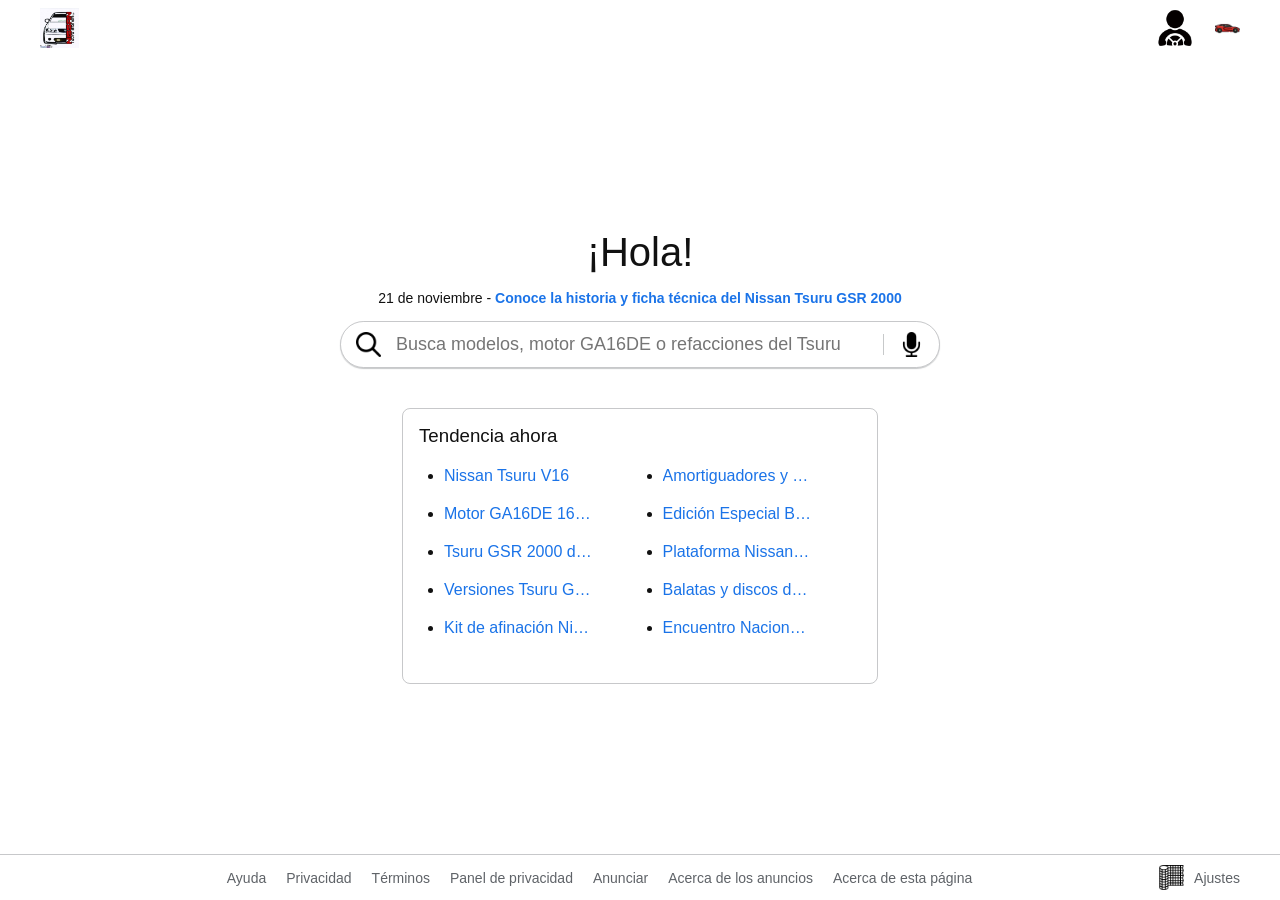
<file: tsuru_portal/index.html>
<!DOCTYPE html>
<html lang="es">
    <head>
        <meta charset="UTF-8">
        <meta name="viewport" content="width=device-width, initial-scale=1.0">
        <title>Portal Nissan Tsuru</title>
        <link rel="stylesheet" href="css/estilos.css">
    </head>
    <body>
        <header>
            <a href="#inicio">
                <img src="images/tsuru-portal-logo.png" alt="Logo Portal Nissan Tsuru" height="40">
            </a>
            <nav>
                <a href="#sesion" title="Iniciar sesión">
                    <img src="images/person-icon.png" alt="Ícono de usuario" width="40">
                </a>
                <a href="#aplicaciones" title="Todas las aplicaciones">
                    <img src="images/apps-icon.png" alt="Ícono de aplicaciones" width="25">
                </a>
            </nav>
        </header>

        <main>
            <section class="header">
                <h2>¡Hola!</h2>
                <p>
                    <time datetime="2026-11-21">21 de noviembre</time> -
                    <a href="#edicion-gsr">Conoce la historia y ficha técnica del Nissan Tsuru GSR 2000</a>
                </p>
            </section>

            <section class="buscador">
                <form action="#buscar">
                    <label>
                        <img src="images/search-icon.png" alt="Ícono de buscar" width="25">
                        <input type="text" name="buscar" id="buscar" placeholder="Busca modelos, motor GA16DE o refacciones del Tsuru">
                        <img src="images/voice-icon.png" alt="Ícono de micrófono" width="25">
                    </label>
                </form>
            </section>

            <section class="tendencias">
                <div class="tendencias-contenido">
                    <h3>Tendencia ahora</h3>
                    <ul>
                        <li><a href="#tsuru-v16">Nissan Tsuru V16</a></li>
                        <li><a href="#motor-ga16de">Motor GA16DE 16 válvulas</a></li>
                        <li><a href="#gsr-2000">Tsuru GSR 2000 deportivo</a></li>
                        <li><a href="#gs1-gs2">Versiones Tsuru GS1 y GS2</a></li>
                        <li><a href="#afinacion">Kit de afinación Nissan Tsuru</a></li>
                        <li><a href="#suspension">Amortiguadores y suspensión Tsuru</a></li>
                        <li><a href="#buen-conductor">Edición Especial Buen Conductor</a></li>
                        <li><a href="#sentra-b13">Plataforma Nissan Sentra B13</a></li>
                        <li><a href="#frenos">Balatas y discos delanteros Tsuru</a></li>
                        <li><a href="#club-tsuru">Encuentro Nacional Club Tsuru</a></li>
                    </ul>
                </div>
            </section>
        </main>

        <footer>
            <ul>
                <li><a href="#ayuda">Ayuda</a></li>
                <li><a href="#privacidad">Privacidad</a></li>
                <li><a href="#terminos">Términos</a></li>
                <li><a href="#panel-privacidad">Panel de privacidad</a></li>
                <li><a href="#anunciar">Anunciar</a></li>
                <li><a href="#acerca-anuncios">Acerca de los anuncios</a></li>
                <li><a href="#acerca-pagina">Acerca de esta página</a></li>
            </ul>
            <a href="#ajustes" class="ajustes">
                <img src="images/settings-icon.png" alt="Ícono de ajustes" width="25">
                <span>Ajustes</span>
            </a>
        </footer>
    </body>
</html>
</file>
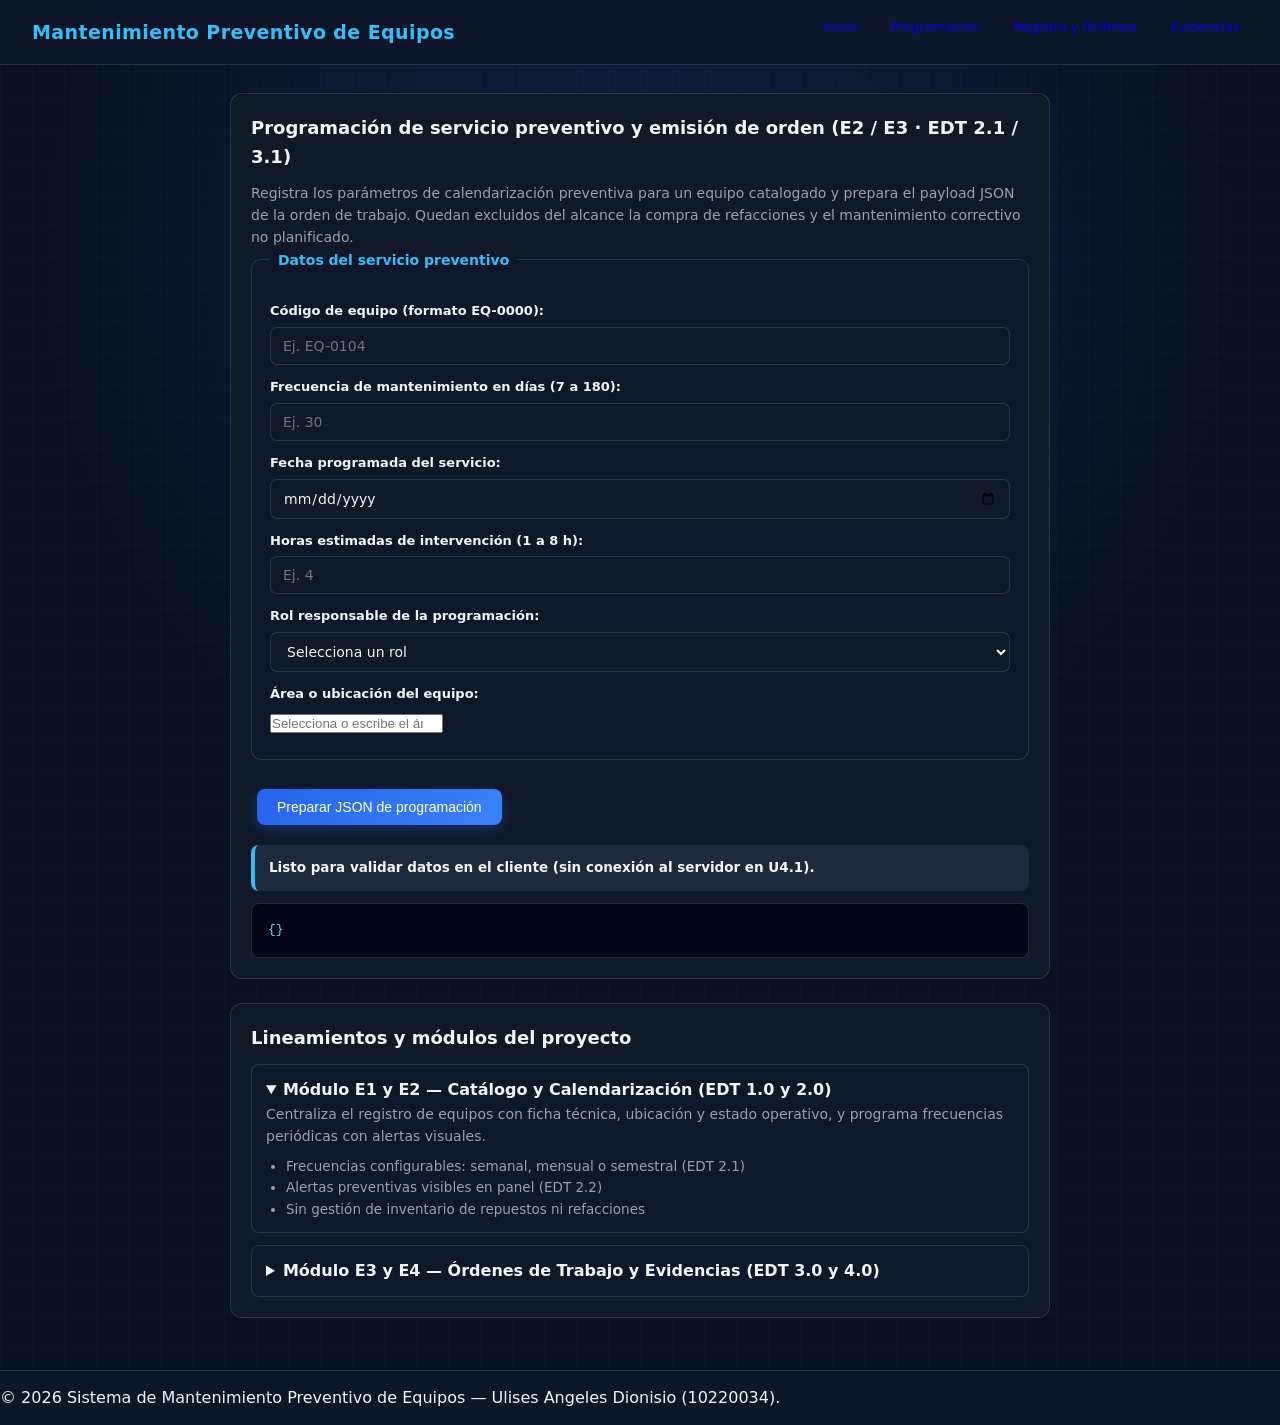
<file: mi_web/evento.html>
<!DOCTYPE html>
<html lang="es">
    <head>
        <meta charset="UTF-8">
        <meta name="viewport" content="width=device-width, initial-scale=1.0">
        <title>Mantenimiento Preventivo — Programación de Servicios</title>
        <link rel="icon" href="images/favicon-tsuru.png" type="image/png">
        <link rel="stylesheet" href="css/estilos.css">
    </head>
    <body>
        <header>
            <h1 class="title">Mantenimiento Preventivo de Equipos</h1>
            <nav>
                <ul>
                    <li><a href="index.html">Inicio</a></li>
                    <li><a href="evento.html">Programación</a></li>
                    <li><a href="formulario.html">Registro y Órdenes</a></li>
                    <li><a href="multimedia.html">Evidencias</a></li>
                </ul>
            </nav>
        </header>

        <main>
            <section>
                <h2>Programación de servicio preventivo y emisión de orden (E2 / E3 · EDT 2.1 / 3.1)</h2>
                <p>
                    Registra los parámetros de calendarización preventiva para un equipo catalogado y prepara el payload JSON de la orden de trabajo. Quedan excluidos del alcance la compra de refacciones y el mantenimiento correctivo no planificado.
                </p>

                <form id="form-programacion" action="evento.html" method="get" novalidate>
                    <fieldset>
                        <legend>Datos del servicio preventivo</legend>

                        <label for="codigoEquipo">Código de equipo (formato EQ-0000):</label>
                        <input type="text" id="codigoEquipo" name="codigoEquipo" placeholder="Ej. EQ-0104" aria-describedby="error-codigoEquipo">
                        <span id="error-codigoEquipo" class="error-campo"></span>

                        <label for="frecuenciaDias">Frecuencia de mantenimiento en días (7 a 180):</label>
                        <input type="number" id="frecuenciaDias" name="frecuenciaDias" min="7" max="180" step="1" placeholder="Ej. 30" aria-describedby="error-frecuenciaDias">
                        <span id="error-frecuenciaDias" class="error-campo"></span>

                        <label for="fechaProgramada">Fecha programada del servicio:</label>
                        <input type="date" id="fechaProgramada" name="fechaProgramada" aria-describedby="error-fechaProgramada">
                        <span id="error-fechaProgramada" class="error-campo"></span>

                        <label for="horasEstimadas">Horas estimadas de intervención (1 a 8 h):</label>
                        <input type="number" id="horasEstimadas" name="horasEstimadas" min="1" max="8" step="0.5" placeholder="Ej. 4" aria-describedby="error-horasEstimadas">
                        <span id="error-horasEstimadas" class="error-campo"></span>

                        <label for="rolSolicitante">Rol responsable de la programación:</label>
                        <select id="rolSolicitante" name="rolSolicitante" aria-describedby="error-rolSolicitante">
                            <option value="">Selecciona un rol</option>
                            <option value="Administrador del Sistema / Coordinador de Mantenimiento">Administrador / Coordinador de Mantenimiento</option>
                            <option value="Técnico de Mantenimiento / Personal Operativo">Técnico de Mantenimiento</option>
                            <option value="Cliente Interno">Cliente Interno (consulta)</option>
                        </select>
                        <span id="error-rolSolicitante" class="error-campo"></span>

                        <label for="ubicacionArea">Área o ubicación del equipo:</label>
                        <input list="areas" id="ubicacionArea" name="ubicacionArea" placeholder="Selecciona o escribe el área" aria-describedby="error-ubicacionArea">
                        <datalist id="areas">
                            <option value="Laboratorio de Cómputo 1">
                            <option value="Laboratorio de Redes">
                            <option value="Taller de Mantenimiento">
                            <option value="Coordinación Académica">
                            <option value="Sala de Servidores">
                        </datalist>
                        <span id="error-ubicacionArea" class="error-campo"></span>
                    </fieldset>

                    <br>
                    <button type="submit">Preparar JSON de programación</button>
                </form>

                <div id="estado-operacion" class="estado-general" role="status">Listo para validar datos en el cliente (sin conexión al servidor en U4.1).</div>
                <pre id="resumen-json">{}</pre>
            </section>

            <section>
                <h2>Lineamientos y módulos del proyecto</h2>

                <details open>
                    <summary>Módulo E1 y E2 — Catálogo y Calendarización (EDT 1.0 y 2.0)</summary>
                    <div>
                        <p>
                            Centraliza el registro de equipos con ficha técnica, ubicación y estado operativo, y programa frecuencias periódicas con alertas visuales.
                        </p>
                        <ul>
                            <li>Frecuencias configurables: semanal, mensual o semestral (EDT 2.1)</li>
                            <li>Alertas preventivas visibles en panel (EDT 2.2)</li>
                            <li>Sin gestión de inventario de repuestos ni refacciones</li>
                        </ul>
                    </div>
                </details>

                <details>
                    <summary>Módulo E3 y E4 — Órdenes de Trabajo y Evidencias (EDT 3.0 y 4.0)</summary>
                    <p>
                        Asigna órdenes con folio único al técnico responsable y permite adjuntar evidencias digitales (máx. 2 MB por archivo) al cerrar la intervención.
                    </p>
                </details>
            </section>
        </main>

        <footer>
            <p>&copy; 2026 Sistema de Mantenimiento Preventivo de Equipos — Ulises Angeles Dionisio (10220034).</p>
        </footer>

        <script src="js/validacion.js"></script>
    </body>
</html>
</file>
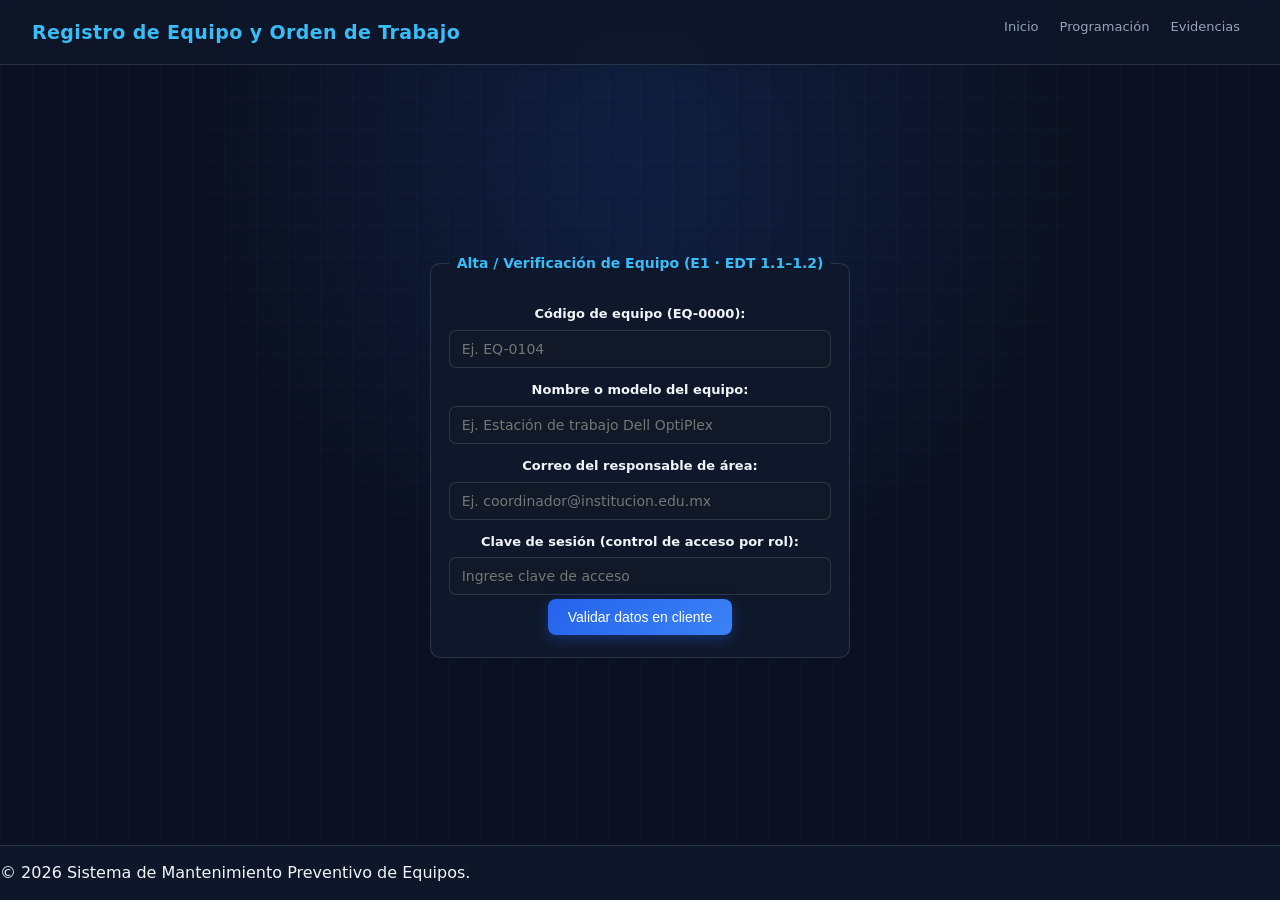
<file: mi_web/formulario.html>
<!DOCTYPE html>
<html lang="es">
<head>
    <meta charset="UTF-8">
    <meta name="viewport" content="width=device-width, initial-scale=1.0">
    <title>Registro de Equipo y Orden — Mantenimiento Preventivo</title>
    <link rel="icon" href="images/favicon-tsuru.png" type="image/png">
    <link rel="stylesheet" href="css/estilos.css">
</head>
<body>
    <header>
        <h1 class="title">Registro de Equipo y Orden de Trabajo</h1>
        <nav>
            <a href="index.html" class="nav-link">Inicio</a>
            <a href="evento.html" class="nav-link">Programación</a>
            <a href="multimedia.html" class="nav-link">Evidencias</a>
        </nav>
    </header>

    <main>
        <form id="form-equipo" action="#" method="post" novalidate>
            <fieldset>
                <legend>Alta / Verificación de Equipo (E1 · EDT 1.1–1.2)</legend>

                <label for="folioEquipo">Código de equipo (EQ-0000):</label>
                <input type="text" name="folioEquipo" id="folioEquipo" placeholder="Ej. EQ-0104">

                <label for="nombreEquipo">Nombre o modelo del equipo:</label>
                <input type="text" name="nombreEquipo" id="nombreEquipo" placeholder="Ej. Estación de trabajo Dell OptiPlex">

                <label for="correoResponsable">Correo del responsable de área:</label>
                <input type="email" name="correoResponsable" id="correoResponsable" placeholder="Ej. coordinador@institucion.edu.mx">

                <label for="claveAcceso">Clave de sesión (control de acceso por rol):</label>
                <input type="password" name="claveAcceso" id="claveAcceso" placeholder="Ingrese clave de acceso">

                <br>
                <button type="submit">Validar datos en cliente</button>
            </fieldset>
        </form>
    </main>

    <footer>
        <p>&copy; 2026 Sistema de Mantenimiento Preventivo de Equipos.</p>
    </footer>
</body>
</html>
</file>
<file: css-grid/css/styles.css>
section {
    display: grid;
    grid-template-columns: repeat(auto-fit, minmax(100px, 1fr));
    grid-auto-rows: auto;
    gap: 10px;
    padding: 10px;
    background-color: #3f3844;
}

section div {
    background-color: #ff5733;
    color: #f7f7f7;
    padding: 10px;
    font-family: sans-serif;
    font-weight: 700;
    display: flex;
    align-items: center;
    justify-content: center;
    text-align: center;
}
</file>
<file: Hero Responsive/css/styles.css>
* {
    margin: 0;
    padding: 0;
    box-sizing: border-box;
}

body {
    font-family: Cambria, Georgia, serif;
    color: #f2f2f2;
    font-size: 16px;
    background-color: #121214;
}

.container {
    width: 100%;
    max-width: 100rem;
    margin-inline: auto;
    padding: 1rem;
}

.section-block {
    padding: 80px 10%;
}

.header {
    position: relative;
    width: 100%;
    min-height: 100vh;
    overflow: hidden;
    display: flex;
    flex-wrap: wrap;
    align-items: center;
    justify-content: space-between;
    padding: 20px 10%;
}

.header::after {
    content: "";
    position: absolute;
    inset: 0;
    background: rgba(12, 12, 14, 0.58);
    z-index: 0;
}

.header picture,
.header img {
    position: absolute;
    top: 0;
    left: 0;
    width: 100%;
    height: 100%;
    object-fit: cover;
    z-index: -1;
}

.header-inner {
    position: relative;
    z-index: 1;
    display: flex;
    flex-wrap: wrap;
    align-items: center;
    justify-content: space-between;
}

.header-logo h1 {
    font-size: 36px;
    font-weight: bold;
    color: #f59e0b;
}

.header-logo h2 {
    font-size: 18px;
    color: #fbbf24;
}

.navbar {
    position: relative;
    z-index: 1;
    height: 60px;
    background-color: rgba(0, 32, 86, 0.72);
    display: flex;
    align-items: center;
    gap: 20px;
    padding: 0 3rem;
}

.navbar a {
    text-decoration: none;
    color: #f2f2f2;
    font-weight: bold;
    font-size: 18px;
}

.navbar a:hover {
    color: #38bdf8;
}

.hero {
    position: relative;
    z-index: 1;
    width: 100%;
    max-width: 1200px;
    margin-inline: auto;
    margin-top: 60px;
    padding: 10px;
    display: flex;
    justify-content: flex-end;
}

.content,
.home-content {
    width: 60%;
    max-width: 100%;
    text-align: left;
    padding: 20px;
    margin-left: auto;
    border: 2px solid #f59e0b;
}

.heading,
.home-content h1 {
    font-size: 64px;
}

.heading span,
.home-content h1 span {
    color: #f59e0b;
}

.home-content h3 {
    font-size: 28px;
    margin-top: 12px;
    color: #fbbf24;
}

.heading-description,
.home-content p {
    font-size: 24px;
    margin: 30px 0;
}

.content hr {
    width: 100px;
    border: none;
    border-top: 2px solid #f2f2f2;
    margin-bottom: 30px;
    margin-inline: 0;
}

.buttons {
    display: flex;
    justify-content: flex-start;
    gap: 20px;
}

.btn-primary,
.btn-secondary,
.btn {
    display: inline-block;
    padding: 10px 30px;
    color: #ffffff;
    text-decoration: none;
    font-weight: bold;
    font-size: 14px;
    cursor: pointer;
}

.btn-primary,
.btn {
    background: linear-gradient(to right, #dc2626, #7f1d1d);
    border: 2px solid #f59e0b;
}

.btn-secondary {
    background: transparent;
    border: 2px solid #f2f2f2;
}

.about-layout {
    display: flex;
    align-items: center;
    justify-content: space-between;
    gap: 30px;
}

.about-heading h2 {
    font-size: 40px;
    color: #f59e0b;
}

.about-heading h3 {
    font-size: 24px;
    margin-top: 8px;
}

.about-content {
    flex: 1;
    padding: 0 4rem;
    font-size: 18px;
}

.about-img {
    text-align: right;
}

.about-img img {
    width: 360px;
    max-width: 100%;
    border-radius: 8px;
    animation: floatDrum 3s ease-in-out infinite;
}

@keyframes floatDrum {
    0%, 100% {
        transform: translateY(0);
    }
    50% {
        transform: translateY(-8px);
    }
}

.best-sellers h2,
.menu-section h2,
.contact h2 {
    font-size: 40px;
    color: #f59e0b;
    margin-bottom: 30px;
}

.best-sellers-grid,
.menu-content-2 {
    display: grid;
    grid-template-columns: repeat(auto-fit, minmax(260px, 1fr));
    gap: 24px;
}

.best-card,
.menu-card {
    background-color: #1c1917;
    border: 1px solid #44403c;
    padding: 20px;
    border-radius: 6px;
    display: flex;
    flex-direction: column;
    align-items: center;
    text-align: center;
}

.best-card img,
.menu-card img {
    width: 100%;
    max-width: 240px;
    height: 150px;
    object-fit: cover;
    border-radius: 6px;
    margin-bottom: 14px;
    display: block;
}

.best-card h3,
.menu-card h3 {
    color: #fbbf24;
    margin-bottom: 8px;
    font-size: 20px;
}

.best-card p,
.menu-card p {
    font-size: 15px;
    line-height: 1.45;
}

.product-content {
    position: relative;
    border-radius: 10px;
    overflow: hidden;
    min-height: 420px;
}

.product-content picture,
.product-content img {
    display: block;
    width: 100%;
    height: 420px;
    object-fit: cover;
}

.product-content::after {
    content: "";
    position: absolute;
    inset: 0;
    background: rgba(12, 12, 14, 0.55);
}

.product-info {
    position: absolute;
    top: 30px;
    right: 30px;
    width: 40rem;
    max-width: 90%;
    z-index: 2;
    color: #ffffff;
}

.product-info .title-two {
    font-size: 36px;
    color: #f59e0b;
    margin-bottom: 2rem;
}

.product-info p {
    font-size: 18px;
    margin-bottom: 2rem;
}

.contact-wrapper {
    display: flex;
    align-items: center;
    justify-content: space-between;
    gap: 30px;
}

.contact-content {
    width: 50%;
}

.contact-form {
    display: flex;
    flex-direction: column;
    gap: 14px;
    margin-top: 16px;
}

.contact-form input,
.contact-form textarea {
    width: 100%;
    padding: 10px 12px;
    background-color: #292524;
    border: 1px solid #78716c;
    color: #f2f2f2;
    font-family: inherit;
}

.contact-img {
    width: 50%;
    text-align: right;
}

.contact-img img {
    width: 100%;
    max-height: 360px;
    object-fit: cover;
    border-radius: 8px;
}

.footer {
    background-color: #09090b;
    padding: 36px 10%;
    color: #a8a29e;
}

.footer-logo {
    grid-area: footer-logo;
}

.footer-logo h2 {
    font-size: 3rem;
    color: #f59e0b;
}

.footer-desc {
    font-size: 1.8rem;
    margin-top: 8px;
}

.social-media {
    grid-area: social-media;
}

.footer-about {
    grid-area: footer-about;
}

.footer-other {
    grid-area: footer-other;
}

.footer-text {
    grid-area: footer-text;
    text-align: center;
}

.social-media h3,
.footer-about h3,
.footer-other h3 {
    color: #fbbf24;
    margin-bottom: 10px;
}

.social-media a,
.footer-about a,
.footer-other a {
    display: block;
    color: #f2f2f2;
    text-decoration: none;
    margin-bottom: 6px;
}

.footer-content {
    display: grid;
    gap: 24px;
    grid-template-areas:
        "footer-logo footer-logo social-media footer-about footer-other"
        "footer-logo footer-logo . . ."
        "footer-text footer-text footer-text footer-text footer-text";
}

@media (max-width: 1200px) {
    .hero {
        justify-content: center;
        background-color: #1c1917;
        background-image: none;
    }

    .content,
    .home-content {
        width: 100%;
        padding: 0;
        margin-left: 0;
        border: none;
        text-align: center;
    }

    .buttons {
        justify-content: center;
    }

    .about-layout {
        flex-direction: column;
    }

    .about-img {
        text-align: center;
        order: 1;
    }

    .about-img img {
        order: 1;
        animation: none;
    }

    .about-content {
        order: 2;
        text-align: center;
        padding: 0 1rem;
    }

    .contact-content {
        width: 50%;
    }
}

@media (max-width: 992px) {
    .header {
        height: auto;
        padding-bottom: 5rem;
    }

    .about-img img {
        width: 50%;
    }

    .product-info {
        top: 65%;
        right: auto;
        bottom: auto;
        left: 50%;
        width: 95%;
        transform: translate(-50%, -50%);
        text-align: center;
    }

    .contact-wrapper {
        flex-direction: column;
    }

    .contact-content,
    .contact-content .contact-form,
    .contact-img {
        width: 100%;
    }

    .contact-img {
        display: none;
    }

    .footer-content {
        place-content: center;
        grid-template-areas:
            "footer-logo footer-logo footer-logo social-media social-media"
            "footer-logo footer-logo footer-logo footer-about footer-about"
            ". . . footer-other footer-other"
            ". . . footer-other footer-other"
            "footer-text footer-text footer-text footer-text footer-text";
    }
}

@media (max-width: 768px) {
    body {
        font-size: 1.4rem;
    }

    .section-block {
        min-height: auto;
        padding: 11rem 3% 2rem;
    }

    .header {
        flex-direction: column;
        justify-content: flex-start;
        padding: 16px 3% 5rem;
    }

    .navbar {
        width: 100%;
        justify-content: center;
        gap: 12px;
        padding: 0 12px;
    }

    .navbar a {
        font-size: 14px;
    }

    .hero {
        margin-top: 30px;
    }

    .heading,
    .home-content h1 {
        font-size: 3rem;
    }

    .home-content h3,
    .about-heading h3 {
        font-size: 2.5rem;
    }

    .heading-description,
    .home-content p {
        font-size: 1.6rem;
    }

    .content hr {
        margin-inline: auto;
    }

    .about-heading {
        text-align: center;
    }

    .about-img img {
        width: 60%;
    }
}

@media (max-width: 676px) {
    .footer-content {
        place-content: center;
        grid-template-areas:
            "footer-logo footer-logo"
            "social-media social-media"
            "footer-about footer-other"
            "footer-text footer-text";
    }
}

@media (max-width: 578px) {
    .menu-content-2 {
        grid-template-columns: 1fr;
    }

    .best-card img,
    .menu-card img {
        max-width: 190px;
        height: 125px;
    }

    .footer-logo h2 {
        font-size: 2rem;
    }

    .footer-desc {
        font-size: 1.8rem;
    }
}

@media (max-width: 576px) {
    .navbar {
        gap: 10px;
        padding: 0 2rem;
    }

    .navbar a {
        font-size: 1.3rem;
    }

    .header-logo h1,
    .header-logo h2 {
        font-size: 2rem;
    }

    .heading,
    .home-content h1 {
        font-size: 32px;
    }

    .heading-description {
        font-size: 16px;
    }

    .best-sellers-grid {
        grid-template-columns: 1fr;
    }

    .product-info .title-two {
        font-size: 2.5rem;
        margin-bottom: 1rem;
    }

    .product-info p {
        font-size: 1.4rem;
        margin-bottom: 1rem;
    }

    .product-info .btn {
        font-size: 1.4rem;
        padding: 1rem 2rem;
    }
}

@media (max-width: 420px) {
    .footer-content {
        place-content: center;
        grid-template-areas:
            "footer-logo"
            "social-media"
            "footer-about"
            "footer-other"
            "footer-text";
    }

    .footer-text {
        text-align: left;
    }
}
</file>
<file: mi_web/css/estilos.css>
:root {
    --bg-principal: #0b1120;
    --bg-panel: #111827;
    --bg-elevado: #1e293b;
    --bg-campo: #0f172a;
    --borde-sutil: rgba(148, 163, 184, 0.22);
    --borde-foco: #38bdf8;
    --texto-principal: #f1f5f9;
    --texto-secundario: #94a3b8;
    --acento-azul: #2563eb;
    --acento-azul-hover: #3b82f6;
    --acento-cian: #38bdf8;
    --error-texto: #fca5a5;
    --error-fondo: rgba(239, 68, 68, 0.14);
    --error-borde: #ef4444;
    --fuente-tech: 'Segoe UI', system-ui, -apple-system, Roboto, Arial, sans-serif;
    --fuente-codigo: 'Consolas', 'Courier New', monospace;
}

* {
    margin: 0;
    padding: 0;
    box-sizing: border-box;
}

body {
    display: flex;
    flex-direction: column;
    min-height: 100vh;
    font-family: var(--fuente-tech);
    background-color: var(--bg-principal);
    background-image:
        radial-gradient(circle at 50% 18%, rgba(37, 99, 235, 0.16), transparent 45%),
        linear-gradient(rgba(56, 189, 248, 0.03) 1px, transparent 1px),
        linear-gradient(90deg, rgba(56, 189, 248, 0.03) 1px, transparent 1px);
    background-size: 100% 100%, 32px 32px, 32px 32px;
    color: var(--texto-principal);
    line-height: 1.6;
}

.sr-only {
    position: absolute;
    width: 1px;
    height: 1px;
    padding: 0;
    margin: -1px;
    overflow: hidden;
    clip: rect(0, 0, 0, 0);
    white-space: nowrap;
    border: 0;
}

header {
    overflow: hidden;
    padding: 14px 32px;
    background-color: rgba(15, 23, 42, 0.85);
    border-bottom: 1px solid var(--borde-sutil);
    backdrop-filter: blur(8px);
}

.title {
    float: left;
    font-size: 19px;
    font-weight: 600;
    line-height: 36px;
    color: var(--acento-cian);
    letter-spacing: 0.4px;
}

nav {
    float: right;
}

nav ul {
    list-style: none;
}

nav ul li {
    display: inline-block;
    margin-left: 12px;
}

nav a {
    text-decoration: none;
    display: inline-block;
    margin: 0 8px;
    font-size: 13px;
    font-weight: 500;
    vertical-align: middle;
    transition: color 0.2s ease, background-color 0.2s ease, box-shadow 0.2s ease;
}

nav .nav-link {
    color: var(--texto-secundario);
}

nav .nav-link:hover {
    color: var(--acento-cian);
}

nav .nav-apps {
    padding: 6px;
    border-radius: 50%;
    border: 1px solid transparent;
}

nav .nav-apps:hover {
    background-color: var(--bg-elevado);
    border-color: var(--borde-sutil);
}

nav .nav-apps img {
    display: inline-block;
    width: 22px;
    vertical-align: middle;
    filter: invert(90%) brightness(110%);
}

nav .nav-login {
    background: linear-gradient(135deg, var(--acento-azul), var(--acento-azul-hover));
    color: #ffffff;
    font-size: 13px;
    font-weight: 600;
    padding: 9px 16px;
    border-radius: 999px;
    cursor: pointer;
    box-shadow: 0 4px 14px rgba(37, 99, 235, 0.35);
}

nav .nav-login:hover {
    box-shadow: 0 6px 18px rgba(56, 189, 248, 0.45);
}

main {
    flex: 1;
    display: flex;
    flex-direction: column;
    align-items: center;
    justify-content: center;
    max-width: 860px;
    width: 100%;
    margin: 0 auto;
    padding: 28px 20px;
    text-align: center;
}

.logo {
    display: flex;
    justify-content: center;
    align-items: center;
    width: 100%;
    margin-bottom: 14px;
}

.logo img {
    display: block;
    margin: 0 auto;
    max-width: 210px;
    height: auto;
    padding: 14px;
    background-color: var(--bg-panel);
    border: 1px solid rgba(56, 189, 248, 0.35);
    border-radius: 20px;
    box-shadow: 0 10px 30px rgba(2, 6, 23, 0.65);
}

.buscador-bar {
    width: 100%;
    margin-top: 10px;
}

.buscador-bar .label-buscador {
    display: flex;
    align-items: center;
    width: 590px;
    max-width: 100%;
    margin: 0 auto;
    padding: 11px 18px;
    background-color: var(--bg-panel);
    border: 1px solid var(--borde-sutil);
    border-radius: 999px;
    box-shadow: 0 6px 20px rgba(2, 6, 23, 0.45);
    transition: border-color 0.2s ease, box-shadow 0.2s ease;
}

.buscador-bar .label-buscador:hover,
.buscador-bar .label-buscador:focus-within {
    border-color: var(--borde-foco);
    box-shadow: 0 0 0 3px rgba(56, 189, 248, 0.16);
}

.buscador-bar .label-buscador img {
    vertical-align: middle;
}

.buscador-bar .label-buscador .icon-buscar {
    margin-right: 12px;
    flex-shrink: 0;
    filter: invert(85%);
}

.buscador-bar .label-buscador input[type="text"] {
    flex: 1;
    min-width: 0;
    font-size: 15px;
    font-family: var(--fuente-tech);
    color: var(--texto-principal);
    border: none;
    background-color: transparent;
}

.buscador-bar .label-buscador input[type="text"]::placeholder {
    color: var(--texto-secundario);
}

.buscador-bar .label-buscador input[type="text"]:focus {
    outline: none;
}

.buscador-bar .label-buscador .acciones-buscador {
    display: flex;
    align-items: center;
    gap: 10px;
    margin-left: 10px;
    flex-shrink: 0;
}

.buscador-bar .label-buscador .acciones-buscador a {
    display: inline-flex;
    align-items: center;
    opacity: 0.85;
    transition: opacity 0.2s ease;
}

.buscador-bar .label-buscador .acciones-buscador a:hover {
    opacity: 1;
}

.buscador-bar .label-buscador .acciones-buscador img {
    filter: invert(85%);
}

.aviso-busqueda {
    margin-top: 10px;
    font-size: 13px;
    color: var(--acento-cian);
    min-height: 20px;
}

.botones {
    margin-top: 22px;
    text-align: center;
}

.botones .btn-accion,
.botones button,
button[type="submit"] {
    display: inline-block;
    text-decoration: none;
    padding: 10px 20px;
    margin: 4px 6px;
    background-color: var(--bg-elevado);
    color: var(--texto-principal);
    font-size: 14px;
    font-weight: 500;
    border: 1px solid var(--borde-sutil);
    border-radius: 8px;
    cursor: pointer;
    transition: all 0.2s ease;
}

.botones .btn-accion:hover,
.botones button:hover {
    border-color: var(--acento-cian);
    color: var(--acento-cian);
    transform: translateY(-1px);
}

button[type="submit"] {
    background: linear-gradient(135deg, var(--acento-azul), var(--acento-azul-hover));
    color: #ffffff;
    border: none;
    box-shadow: 0 4px 14px rgba(37, 99, 235, 0.35);
}

button[type="submit"]:hover {
    box-shadow: 0 6px 18px rgba(56, 189, 248, 0.45);
    transform: translateY(-1px);
}

.botones p {
    margin-top: 18px;
    font-size: 14px;
    color: var(--texto-secundario);
}

.botones p a {
    color: var(--acento-cian);
    text-decoration: none;
    margin: 0 6px;
}

.botones p a:hover {
    text-decoration: underline;
}

section {
    width: 100%;
    text-align: left;
    margin-bottom: 24px;
    padding: 20px;
    background-color: var(--bg-panel);
    border: 1px solid var(--borde-sutil);
    border-radius: 12px;
}

.logo,
.buscador-bar,
.botones {
    background-color: transparent;
    border: none;
    padding: 0;
}

section h2 {
    font-size: 18px;
    color: var(--texto-principal);
    margin-bottom: 10px;
}

section p {
    color: var(--texto-secundario);
    font-size: 14px;
}

fieldset {
    padding: 18px;
    border: 1px solid var(--borde-sutil);
    border-radius: 10px;
    background-color: var(--bg-campo);
}

legend {
    font-weight: 600;
    color: var(--acento-cian);
    padding: 0 8px;
    font-size: 14px;
}

label {
    display: block;
    margin-top: 12px;
    margin-bottom: 5px;
    font-weight: 600;
    font-size: 13px;
    color: var(--texto-principal);
}

input[type="text"],
input[type="number"],
input[type="email"],
input[type="password"],
input[type="date"],
select,
textarea {
    width: 100%;
    padding: 10px 12px;
    background-color: var(--bg-panel);
    color: var(--texto-principal);
    border: 1px solid var(--borde-sutil);
    border-radius: 7px;
    font-size: 14px;
    font-family: var(--fuente-tech);
}

input:focus,
select:focus,
textarea:focus {
    outline: none;
    border-color: var(--borde-foco);
    box-shadow: 0 0 0 3px rgba(56, 189, 248, 0.15);
}

[aria-invalid="true"] {
    border-color: var(--error-borde) !important;
    background-color: var(--error-fondo) !important;
}

.error-campo {
    display: block;
    color: var(--error-texto);
    font-size: 12.5px;
    margin-top: 5px;
}

.estado-general {
    margin-top: 16px;
    padding: 12px 14px;
    border-radius: 8px;
    background-color: var(--bg-elevado);
    border-left: 4px solid var(--acento-cian);
    color: var(--texto-principal);
    font-size: 13.5px;
    font-weight: 600;
}

pre {
    margin-top: 12px;
    padding: 16px;
    background-color: #020617;
    color: #7dd3fc;
    border: 1px solid var(--borde-sutil);
    border-radius: 8px;
    overflow-x: auto;
    font-family: var(--fuente-codigo);
    font-size: 13px;
}

details {
    margin-top: 12px;
    padding: 12px 14px;
    background-color: var(--bg-campo);
    border: 1px solid var(--borde-sutil);
    border-radius: 8px;
}

summary {
    cursor: pointer;
    font-weight: 600;
    color: var(--texto-principal);
}

details ul {
    margin-top: 8px;
    padding-left: 20px;
    color: var(--texto-secundario);
    font-size: 13.5px;
}

figure {
    margin: 16px 0;
}

figcaption {
    margin-top: 6px;
    font-size: 13px;
    color: var(--texto-secundario);
}

footer {
    width: 100%;
    background-color: rgba(15, 23, 42, 0.92);
    border-top: 1px solid var(--borde-sutil);
    padding: 14px 0;
    margin-top: auto;
}

footer .pais {
    padding-left: 24px;
    padding-bottom: 8px;
    border-bottom: 1px solid var(--borde-sutil);
    color: var(--texto-secundario);
    font-size: 12.5px;
}

.footer-links {
    padding: 8px 24px 0 24px;
    overflow: hidden;
}

.footer-links ul {
    list-style: none;
    padding: 0;
    margin-bottom: 0;
}

.footer-links ul:first-child {
    float: left;
}

.footer-links ul:last-child {
    float: right;
}

.footer-links ul li {
    display: inline-block;
    margin-right: 18px;
}

.footer-links a {
    text-decoration: none;
    color: var(--texto-secundario);
    font-size: 12.5px;
}

.footer-links a:hover {
    color: var(--acento-cian);
    text-decoration: underline;
}
</file>
<file: nissan-tsuru/css/styles.css>
:root {
    --bg-color: #2b1d14;
    --bg-secondary: #ff5733;
    --text-color: #ffffff;
    --hover-color: #e04624;
    --font-sans: "Open Sans", sans-serif;
    --font-pacifico: "Pacifico", cursive;
}

* {
    margin: 0;
    padding: 0;
    box-sizing: border-box;
    text-decoration: none;
}

html {
    font-size: 62.5%;
}

body {
    font-size: 1.6rem;
    font-family: var(--font-sans);
    background-color: var(--text-color);
    color: var(--bg-color);
}

.container {
    max-width: 100rem;
    padding: 1rem;
    margin: 0 auto;
}

.btn {
    display: inline-block;
    padding: 2rem 3rem;
    background-color: var(--bg-secondary);
    border-radius: 1rem;
    font-weight: 600;
    color: var(--bg-color);
    font-size: 1.8rem;
    transition-duration: 0.3s;
}

.btn:hover {
    transform: scale(1.1);
}

.title-2 {
    font-family: var(--font-pacifico);
    font-size: 4rem;
    text-align: center;
    margin: 3rem 0;
}

.header {
    position: relative;
    height: 100vh;
    max-width: 100%;
    text-align: center;
    overflow: hidden;
}

#bg {
    position: absolute;
    top: 0;
    left: 0;
    width: 100%;
    height: 100%;
    object-fit: cover;
    z-index: -1;
}

.header-logo {
    margin: 3rem 0;
}

.header-logo h1 {
    color: var(--bg-secondary);
    font-family: var(--font-pacifico);
    font-size: 4rem;
}

.header-logo h2 {
    text-transform: uppercase;
    color: var(--text-color);
    font-size: 3rem;
}

.navbar {
    display: flex;
    justify-content: center;
    background-color: var(--bg-color);
    gap: 2rem;
    padding: 3rem 0;
}

.navbar a {
    color: var(--text-color);
    text-transform: uppercase;
    font-weight: 700;
    transition-duration: 0.3s;
}

.navbar a:hover {
    color: var(--bg-secondary);
}

.welcome-content {
    background-color: var(--bg-color);
    color: var(--text-color);
    max-width: 45rem;
    padding: 5rem 2rem;
    border-radius: 2rem;
    margin-top: 3rem;
}

.welcome-content span {
    display: block;
}

.welcome-content span:first-child {
    color: var(--bg-secondary);
    font-size: 2rem;
    font-weight: 700;
}

.welcome-content span:last-child {
    font-weight: 100;
    font-size: 4.5rem;
    margin-bottom: 2rem;
}

.welcome-content p {
    line-height: 1.75;
    margin-bottom: 2rem;
}

.welcome-btn {
    margin-bottom: -8rem;
}

.best-seller {
    background-image: url("../img/bg-imagen-1.jpg");
    background-repeat: no-repeat;
    background-position: center;
    background-size: cover;
    width: 100%;
    padding: 3rem 0;
}

.best-seller-content {
    display: grid;
    grid-template-columns: repeat(auto-fit, minmax(40rem, 1fr));
    justify-content: center;
    gap: 2rem;
}

.best-seller-item {
    background-color: var(--hover-color);
    padding: 3rem 2rem;
    border-radius: 1rem;
    text-align: center;
}

.best-seller-item img {
    width: 80%;
    border-radius: 1rem;
}

.best-seller-item h3 {
    margin-bottom: 2rem;
    font-size: 2.5rem;
}

.best-seller-item p {
    margin: 2rem 0;
}

.best-seller-item .btn {
    padding: 1rem 2rem;
}

.new-product {
    padding: 6rem 0;
    width: 100%;
    background-image: url("../img/bg-img2.jpg");
    background-repeat: no-repeat;
    background-position: center;
    background-size: cover;
}

.product-content {
    position: relative;
}

.product-content img {
    width: 100%;
}

.product-info {
    position: absolute;
    top: 30px;
    right: 15px;
    width: 40rem;
    text-align: center;
}

.product-info .title-2 {
    margin-bottom: 2rem;
    font-size: 4rem;
}

.product-info p {
    margin-bottom: 3rem;
    font-size: 2rem;
}

.product-info .btn {
    background-color: var(--bg-color);
    color: var(--text-color);
}

.menu {
    padding: 4rem 0;
    background-color: var(--bg-secondary);
}

.menu-content {
    border: 0.2rem solid var(--bg-color);
    padding: 1rem;
}

.menu-content-2 {
    border: 0.2rem solid var(--bg-color);
    padding: 2rem;
    display: grid;
    grid-template-columns: repeat(auto-fit, minmax(40rem, 1fr));
    gap: 2rem;
}

.menu-content-2 article {
    padding: 2rem;
}

.menu-content-2 article h5 {
    text-align: center;
    font-size: 2.2rem;
    margin-bottom: 4rem;
    font-weight: 700;
}

.menu-item {
    display: grid;
    grid-template-columns: 3fr 1fr;
    gap: 3rem;
    padding-bottom: 2rem;
    margin-bottom: 3rem;
    border-bottom: 0.4rem dotted var(--bg-color);
}

.menu-item .name,
.menu-item .price {
    font-size: 2rem;
    font-weight: 600;
    margin-bottom: 1.5rem;
}

.menu-item .price {
    text-align: end;
}

.menu-item .desc {
    grid-column: span 2;
}

.gallery {
    display: grid;
    grid-template-columns: repeat(auto-fit, minmax(40rem, 1fr));
    background-image: url("../img/bg-img2.jpg");
    background-repeat: no-repeat;
    background-position: center;
    background-size: cover;
}

.gallery img {
    width: 100%;
    height: auto;
    opacity: 0.4;
    transition-duration: 0.5s;
}

.gallery img:hover {
    opacity: 1;
    cursor: pointer;
    transform: scale(1.1);
    z-index: 100;
}

.location {
    padding: 6rem 0;
}

.location-content {
    display: grid;
    grid-template-columns: repeat(auto-fit, minmax(40rem, 1fr));
    gap: 2rem;
}

.location-content .address,
.location-content .schedules {
    padding: 2rem;
}

.location-content h3 {
    font-size: 2.5rem;
    margin-bottom: 2rem;
    font-style: normal;
}

.location-content p,
.location-content a {
    font-weight: 500;
    font-size: 1.8rem;
}

.map {
    width: 100%;
}

.map iframe {
    width: 100%;
    max-height: 60rem;
}

.footer {
    background-color: var(--bg-color);
    color: var(--text-color);
    padding: 4rem 0;
}

.footer a {
    color: var(--text-color);
}

.footer-logo {
    grid-area: footer-logo;
    place-self: center;
}

.footer-logo h2 {
    color: var(--bg-secondary);
    font-family: var(--font-pacifico);
    font-size: 3rem;
    text-align: center;
}

.footer-logo .desc {
    text-align: center;
    font-size: 2.5rem;
    font-weight: 600;
}

.social-media {
    grid-area: social-media;
    display: flex;
    align-items: center;
    justify-content: center;
    margin: 2rem 0;
    gap: 1.5rem;
}

.social-media a {
    display: inline-flex;
    color: var(--bg-secondary);
    padding: 1rem;
    border: 0.2rem solid var(--bg-secondary);
    border-radius: 50%;
    font-size: 2rem;
    transition: 0.3s ease;
}

.social-media a:hover {
    background-color: var(--bg-secondary);
    color: var(--bg-color);
    transform: scale(1.2);
    box-shadow: 0 0 2rem var(--bg-secondary);
}

.footer-about {
    grid-area: footer-about;
}

.footer-other {
    grid-area: footer-other;
}

.footer-about h3,
.footer-other h3 {
    margin-bottom: 1.5rem;
    font-size: 2.2rem;
    padding: 0.5rem;
}

.footer-about ul,
.footer-other ul {
    padding-left: 2rem;
    list-style: none;
}

.footer-about ul li,
.footer-other ul li {
    margin-bottom: 1rem;
}

.footer-about ul li a,
.footer-other ul li a {
    font-size: 1.8rem;
    font-weight: 400;
}

.footer-about ul li a:hover,
.footer-other ul li a:hover {
    color: var(--hover-color);
}

.footer-text {
    grid-area: footer-text;
    text-align: center;
    color: var(--hover-color);
}

.footer-content {
    display: grid;
    grid-template-areas:
        "footer-logo footer-logo footer-about footer-other"
        "social-media social-media footer-about footer-other"
        "footer-text footer-text footer-text footer-text";
    gap: 2rem;
}
</file>
<file: tsuru_portal/css/estilos.css>
:root {
    --color-negro: #111111;
    --color-azul: #1a73e8;
    --color-gris: #5f6368;
    --color-gris-5v: rgba(95, 99, 104, 0.35);
}

* {
    margin: 0;
    padding: 0;
    box-sizing: border-box;
    text-decoration: none;
}

body {
    font-family: Arial, Helvetica, sans-serif;
    min-height: 100vh;
    width: 100%;
    display: flex;
    flex-direction: column;
    justify-content: space-between;
    color: var(--color-negro);
}

header {
    height: 60px;
    width: 100%;
    padding: 10px 40px;
    display: flex;
    justify-content: space-between;
    align-items: center;
}

header nav {
    display: flex;
    align-items: center;
    column-gap: 20px;
}

main {
    width: 600px;
    align-self: center;
    text-align: center;
}

main .header h2 {
    font-weight: normal;
    font-size: 40px;
    color: var(--color-negro);
    margin-bottom: 15px;
}

main .header p {
    color: var(--color-negro);
    font-size: 14px;
    margin-bottom: 15px;
}

main .header a {
    color: var(--color-azul);
    font-size: 14px;
    font-weight: bold;
}

main .header a:hover {
    text-decoration: underline;
}

main .buscador label {
    display: flex;
    align-items: center;
    column-gap: 15px;
    width: 100%;
    padding: 10px 15px;
    border: 1px solid var(--color-gris-5v);
    box-shadow: 0 1px 1px var(--color-gris-5v);
    border-radius: 100px;
}

main .buscador label:hover {
    box-shadow: 0 2px 4px var(--color-gris-5v);
}

main .buscador input {
    flex: 1;
    border: none;
    font-size: 18px;
    color: var(--color-gris);
    border-right: 1px solid var(--color-gris-5v);
    padding-right: 10px;
}

main .buscador input:focus {
    outline: none;
}

main .tendencias {
    display: flex;
    justify-content: center;
    margin-top: 40px;
    text-align: left;
}

main .tendencias .tendencias-contenido {
    padding: 16px;
    border: 1px solid var(--color-gris-5v);
    border-radius: 8px;
}

main .tendencias .tendencias-contenido h3 {
    font-weight: normal;
    color: var(--color-negro);
}

main .tendencias .tendencias-contenido ul {
    padding-left: 25px;
    margin-top: 20px;
    height: 200px;
    width: 442px;
    display: flex;
    flex-flow: column wrap;
    gap: 20px;
}

main .tendencias .tendencias-contenido ul a {
    display: inline-block;
    width: 150px;
    overflow: hidden;
    white-space: nowrap;
    text-overflow: ellipsis;
    vertical-align: bottom;
    color: var(--color-azul);
}

main .tendencias .tendencias-contenido ul a:hover {
    text-decoration: underline;
}

footer {
    border-top: 1px solid var(--color-gris-5v);
    padding: 10px 40px;
    display: flex;
    justify-content: center;
    align-items: center;
}

footer ul {
    list-style: none;
    flex: 1;
    display: flex;
    justify-content: center;
    gap: 20px;
}

footer .ajustes {
    display: flex;
    align-items: center;
    gap: 10px;
}

footer a {
    color: var(--color-gris);
    font-size: 14px;
}

footer a:hover {
    color: var(--color-azul);
}
</file>
